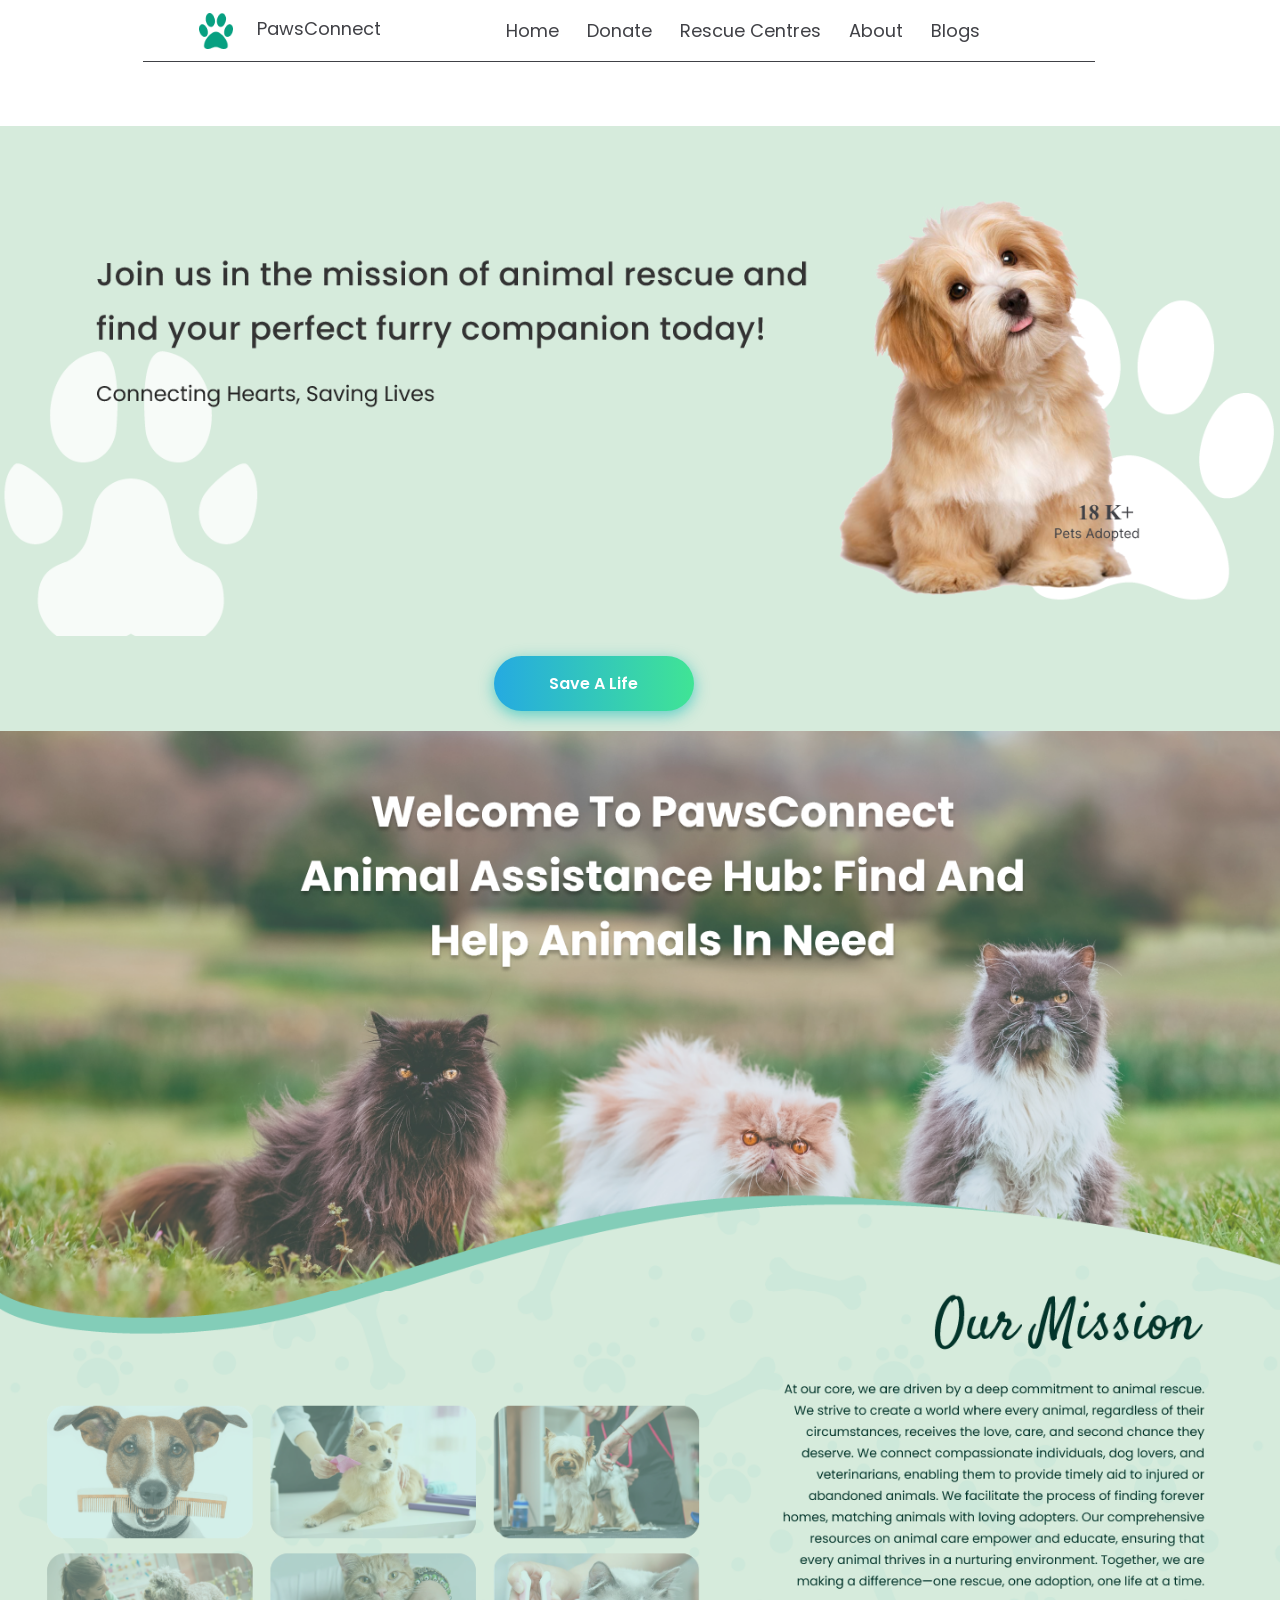
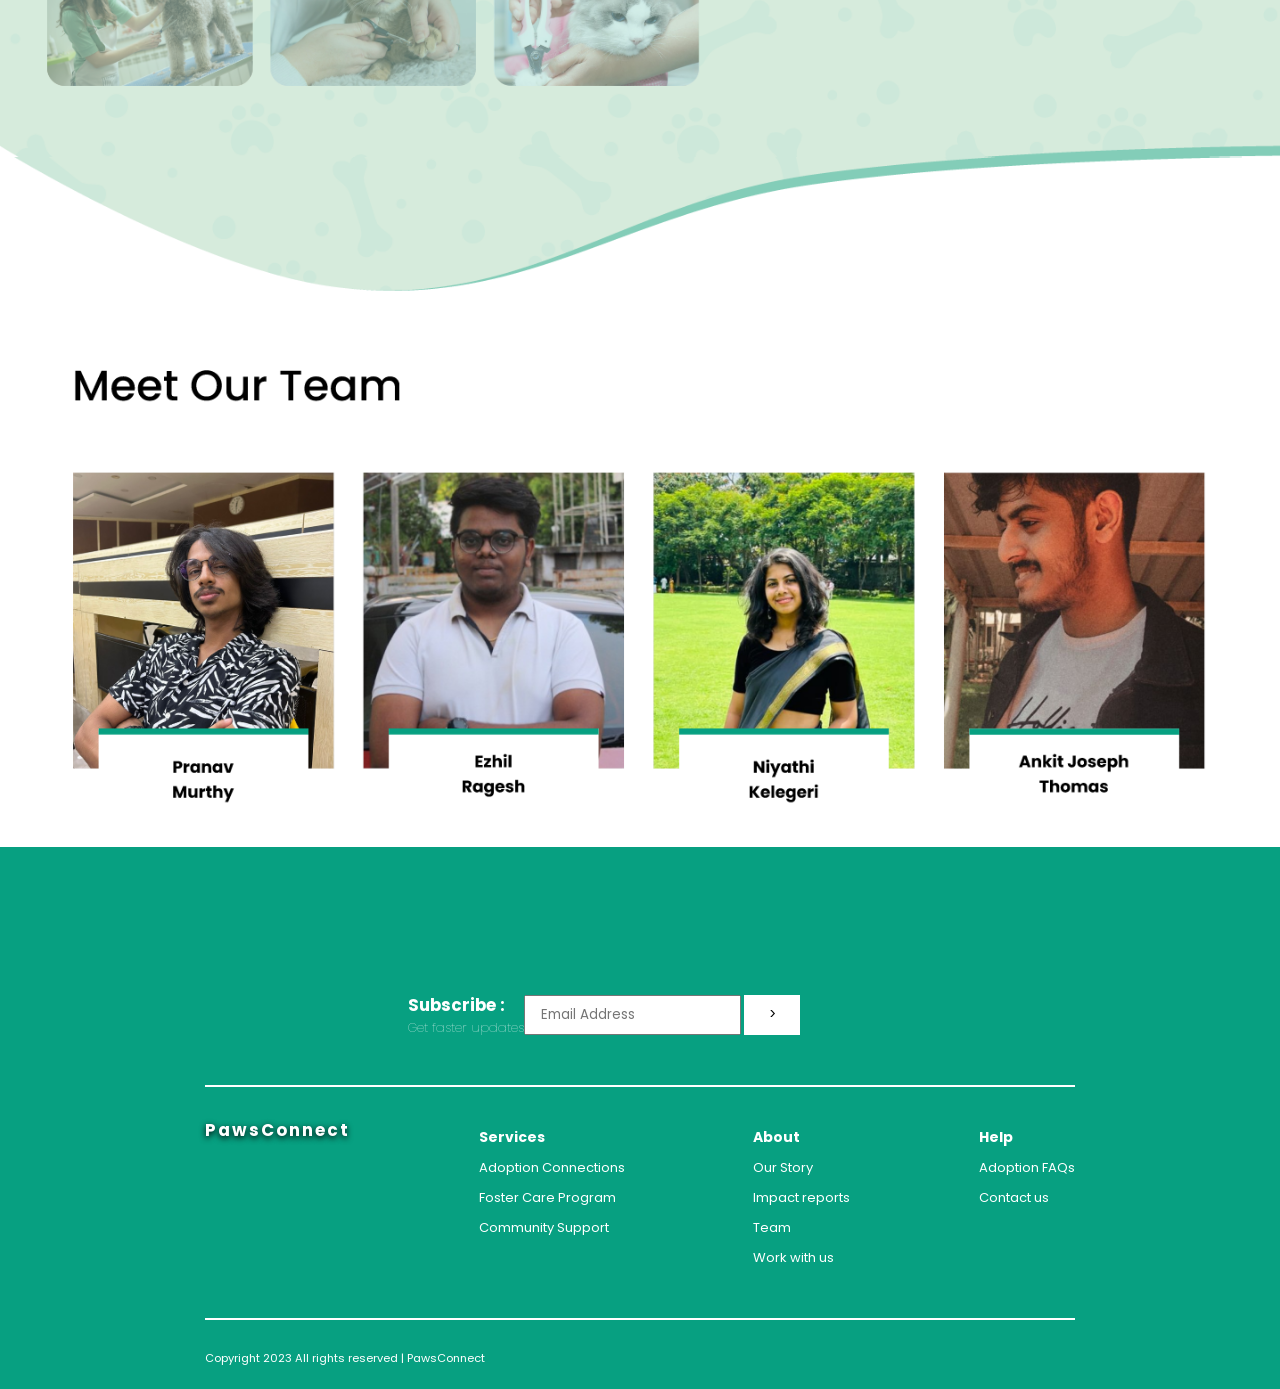
<file: index.html>
<!DOCTYPE html>
<html lang="en">
<head>
    <meta charset="UTF-8">
    <meta http-equiv="X-UA-Compatible" content="IE=edge">
    <meta name="viewport" content="width=device-width, initial-scale=1.0">
    <link href='https://fonts.googleapis.com/css?family=Poppins' rel='stylesheet'>
    <link rel="stylesheet" type="text/css" href="home.css" />
    <link rel="stylesheet" type="text/css" href="blogstyle.css" />
    <title>PawConnect/Home</title>
</head>
<body>
    <script id="replace_with_navbar" src="navbar.js"></script>
    <img class="hbg" style="display:block" src="Images\hbg1.png">
    <div class="container">
        <div class="buttons">
            <a href="rcenter.html"><button class="btn-hover color-1">Save A Life</button></a>
        </div>
    </div>
    <img class="hbg" style="display:block" src="Images\hbg2.png">
    <img class="hbg" style="display:block" src="Images\hbg3.png">
    <img class="hbg" style="display:block" src="Images\hbg4.png">
    <script id="replace_with_footer" src="footer.js"></script>
</body>
</html>
</file>
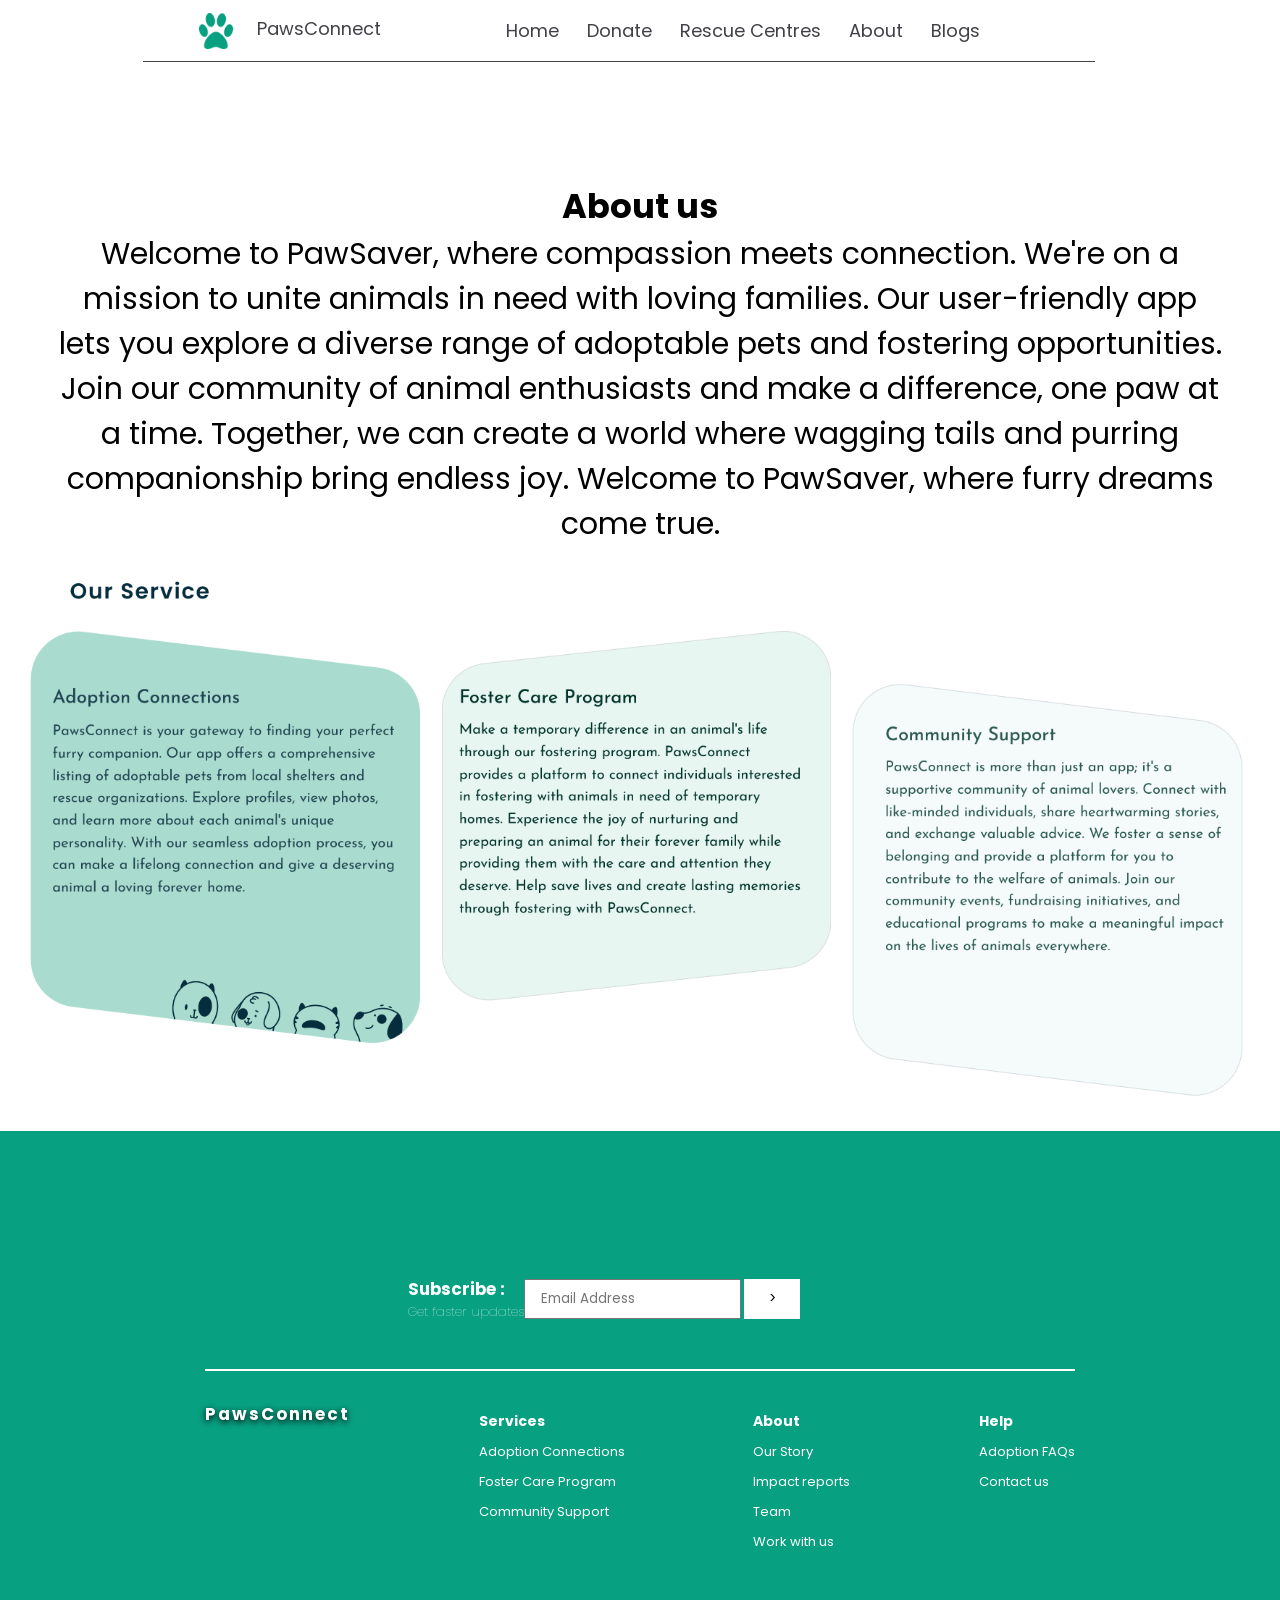
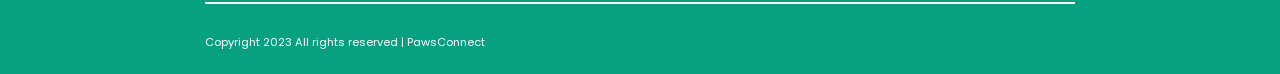
<file: Abt.html>
<!DOCTYPE html>
<html lang="en">
<head>
    <meta charset="UTF-8">
    <meta http-equiv="X-UA-Compatible" content="IE=edge">
    <meta name="viewport" content="width=device-width, initial-scale=1.0">
    <link rel="stylesheet" type="text/css" href="abt.css" />
    <link href='https://fonts.googleapis.com/css?family=Poppins' rel='stylesheet'>
    <title>PawsConnect/About</title>
</head>
<body>
    <script id="replace_with_navbar" src="navbar.js"></script>
    <div class="about">
    <h2 >About us</h2>
        <p class="para1">
          Welcome to PawSaver, where compassion meets connection. We&#39;re on a
          mission to unite animals in need with loving families. Our user-friendly
          app lets you explore a diverse range of adoptable pets and fostering
          opportunities. Join our community of animal enthusiasts and make a
          difference, one paw at a time. Together, we can create a world where
          wagging tails and purring companionship bring endless joy. Welcome to
          PawSaver, where furry dreams come true.
          <br />
          
        </p>
    </div>
    <div class="services">
        <img src="Images/services.png">
    </div>
    <script id="replace_with_footer" src="footer.js"></script>
        

</body>
</html>
</file>
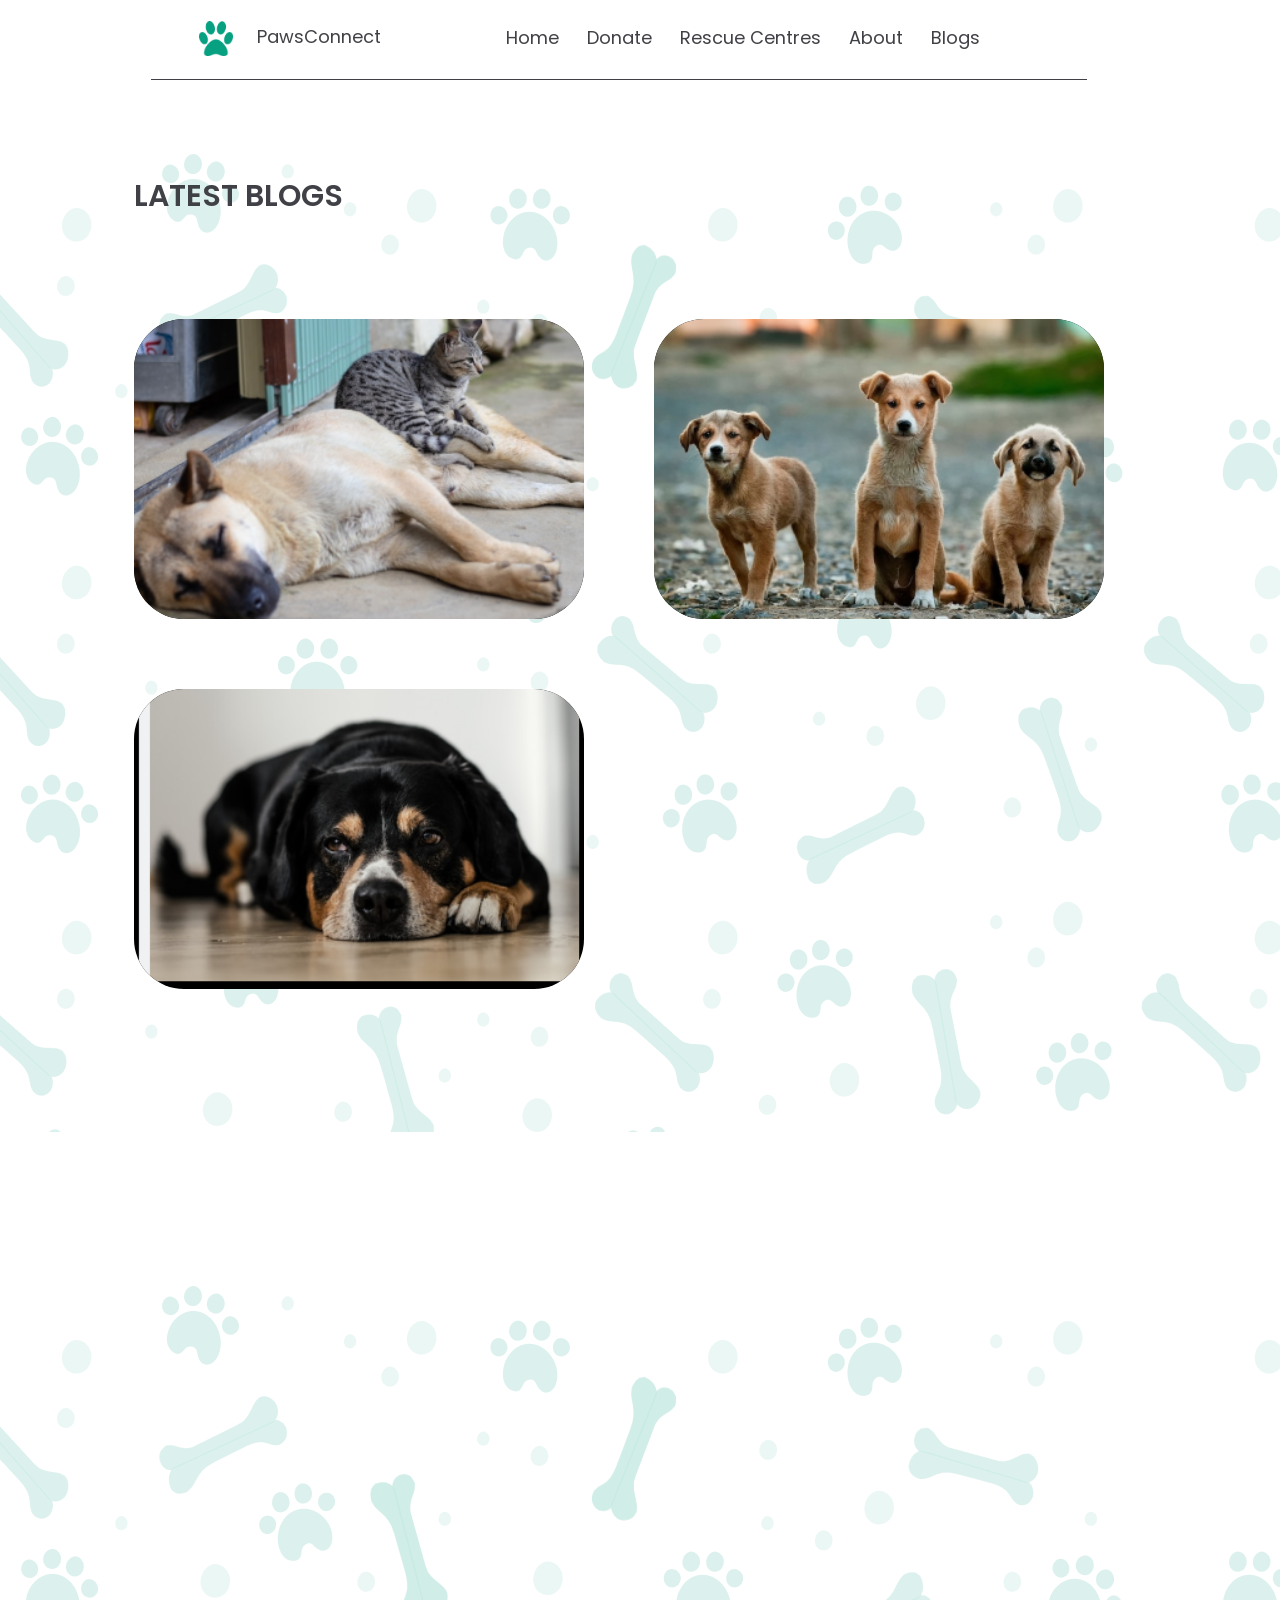
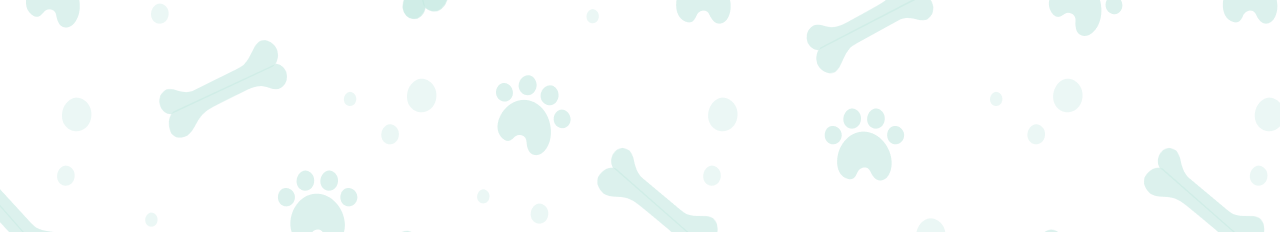
<file: blog.html>
<!DOCTYPE html>
<html lang="en">
<head>
    <meta charset="UTF-8">
    <meta http-equiv="X-UA-Compatible" content="IE=edge">
    <meta name="viewport" content="width=device-width, initial-scale=1.0">
    <title>PawsConnect/blog</title>
    <link rel="Stylesheet" href="blogstyle.css">
    <link href='https://fonts.googleapis.com/css?family=Poppins' rel='stylesheet'>

</head>
<style>
    body {
        background-image: url("Images/bg.jpg")
    }
</style>
<body>
    <script id="replace_with_navbar" src="navbar.js"></script>
    <div class="bigbox">
    <p class="title">LATEST BLOGS</p>
    <div class="container">

        <a href="content1.html"><div class="box">
            <div class="imgBx">
                <img src="Images/img5.png">
            </div>
            <div class="content">
                <div>
                    <h2>Animal abandonment... its just not okay</h2>
                    <p>Rajinikanth</p>
                </div>
            </div>
        </div></a>

        <a href="content4.html"><div class="box">
            <div class="imgBx">
                <img src="Images/img2.png">
            </div>
            <div class="content">
                <div>
                    <h2>Most common digestive issues found in dogs</h2>
                    <p>Ed Sheeran</p>
                </div>
            </div>
        </div></a>

        <a href="content5.html"><div class="box">
          <div class="imgBx">
            <img
              src="Images/img3.png">
          </div>
          <div class="content">
            <div>
              <h2>Does your dog have a sensitive stomach?</h2>
              <p>Tom Holland</p>
            </div>
          </div>
        </div></a>

    <div class="container">
    
        <a href="content3.html"><div class="box">
            <div class="imgBx">
                <img src="Images/img4.png">
            </div>
            <div class="content">
                <div>
                    <h2>Cat hygiene checklist</h2>
                    <p>Shawn Mendez</p>
                </div>
            </div>
        </div></a>

        <a href="content2.html"><div class="box">
            <div class="imgBx">
                <img src="Images/img1.png">
            </div>
            <div class="content">
                <div>
                    <h2>Tips on feeding birds</h2>
                    <p>Robert Downey Jr.</p>
                </div>
            </div>
        </div></a>

        <a href="content6.html"><div class="box">
            <div class="imgBx">
                <img src="Images/img6.png">
            </div>
            <div class="content">
                <div>
                    <h2>How are Working dogs Trained?</h2>
                    <p>Selena Gomez</p>
                </div>
            </div>
        </div></a>
    </div>
    <div class="buttons">
        <a href="editor.html"><button class="btn-hover color-1">CREATE BLOG</button></a>
    </div>
</body>
</html>
</file>
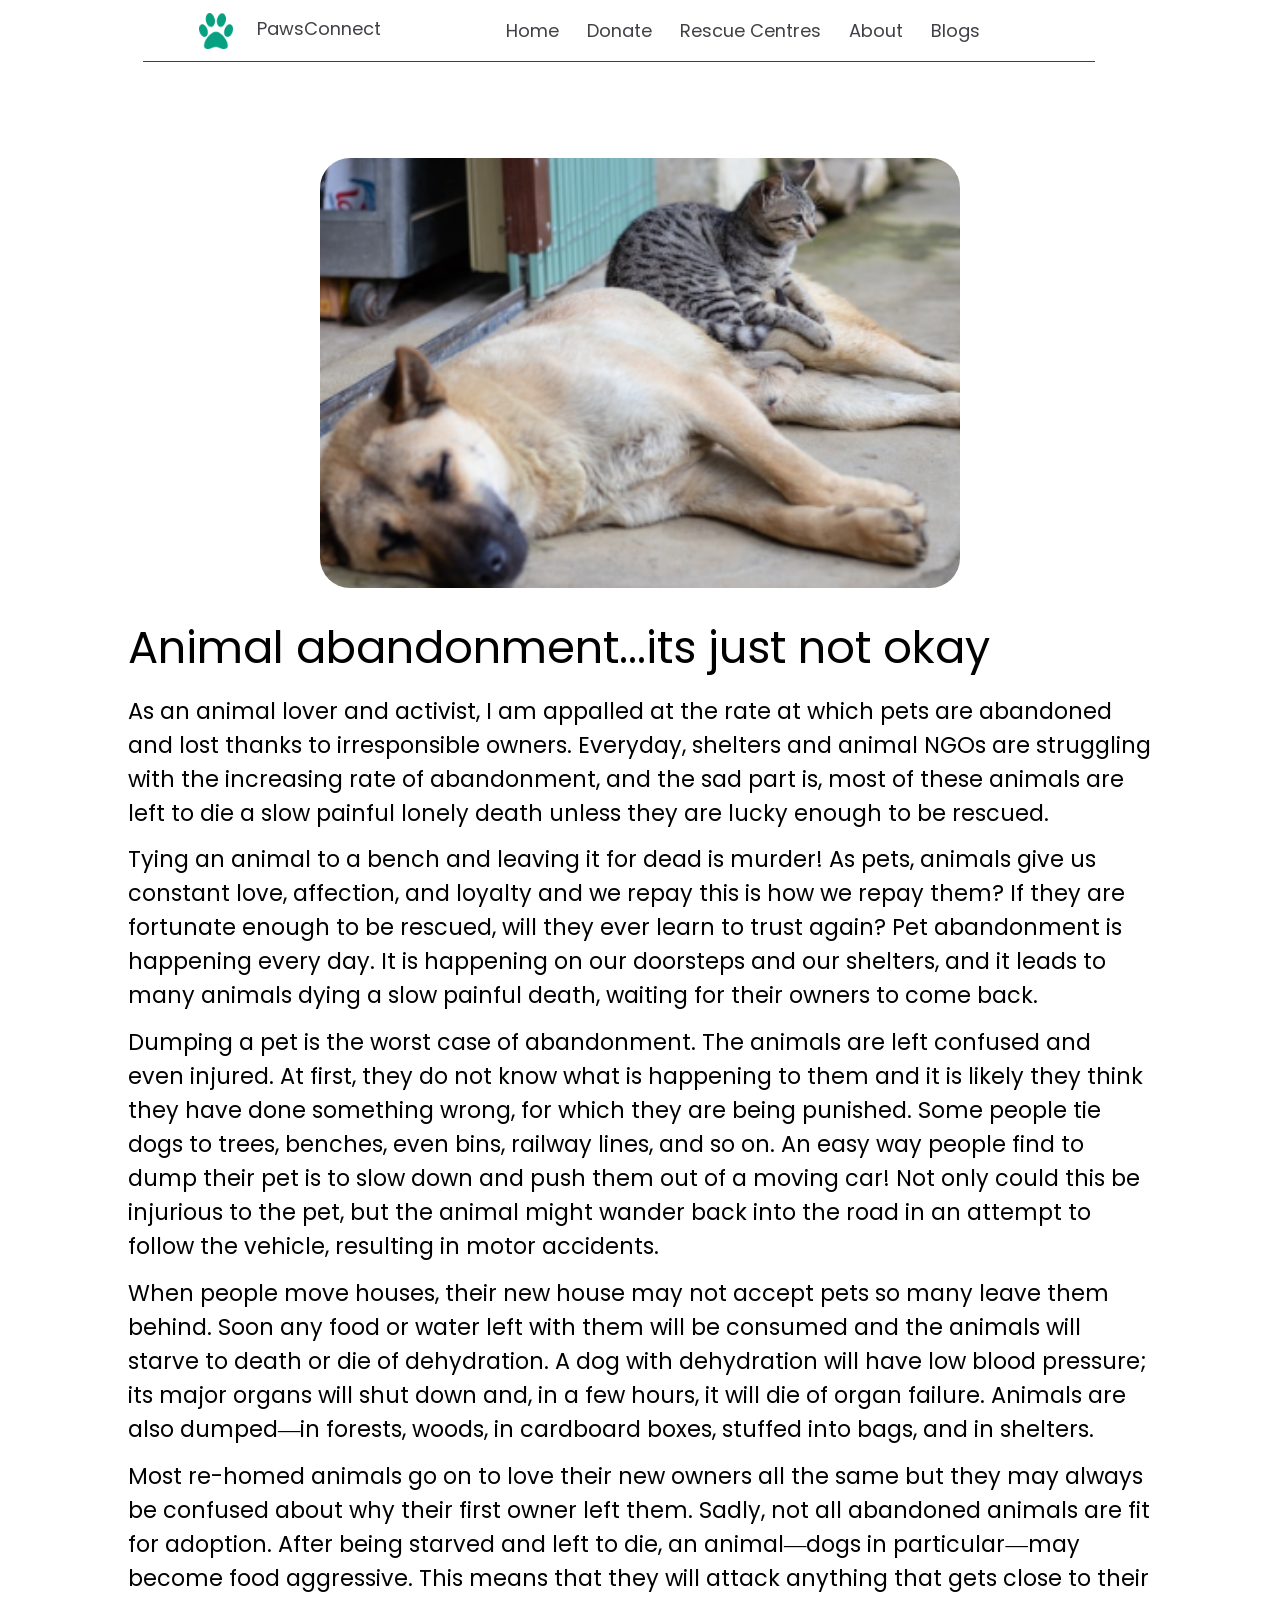
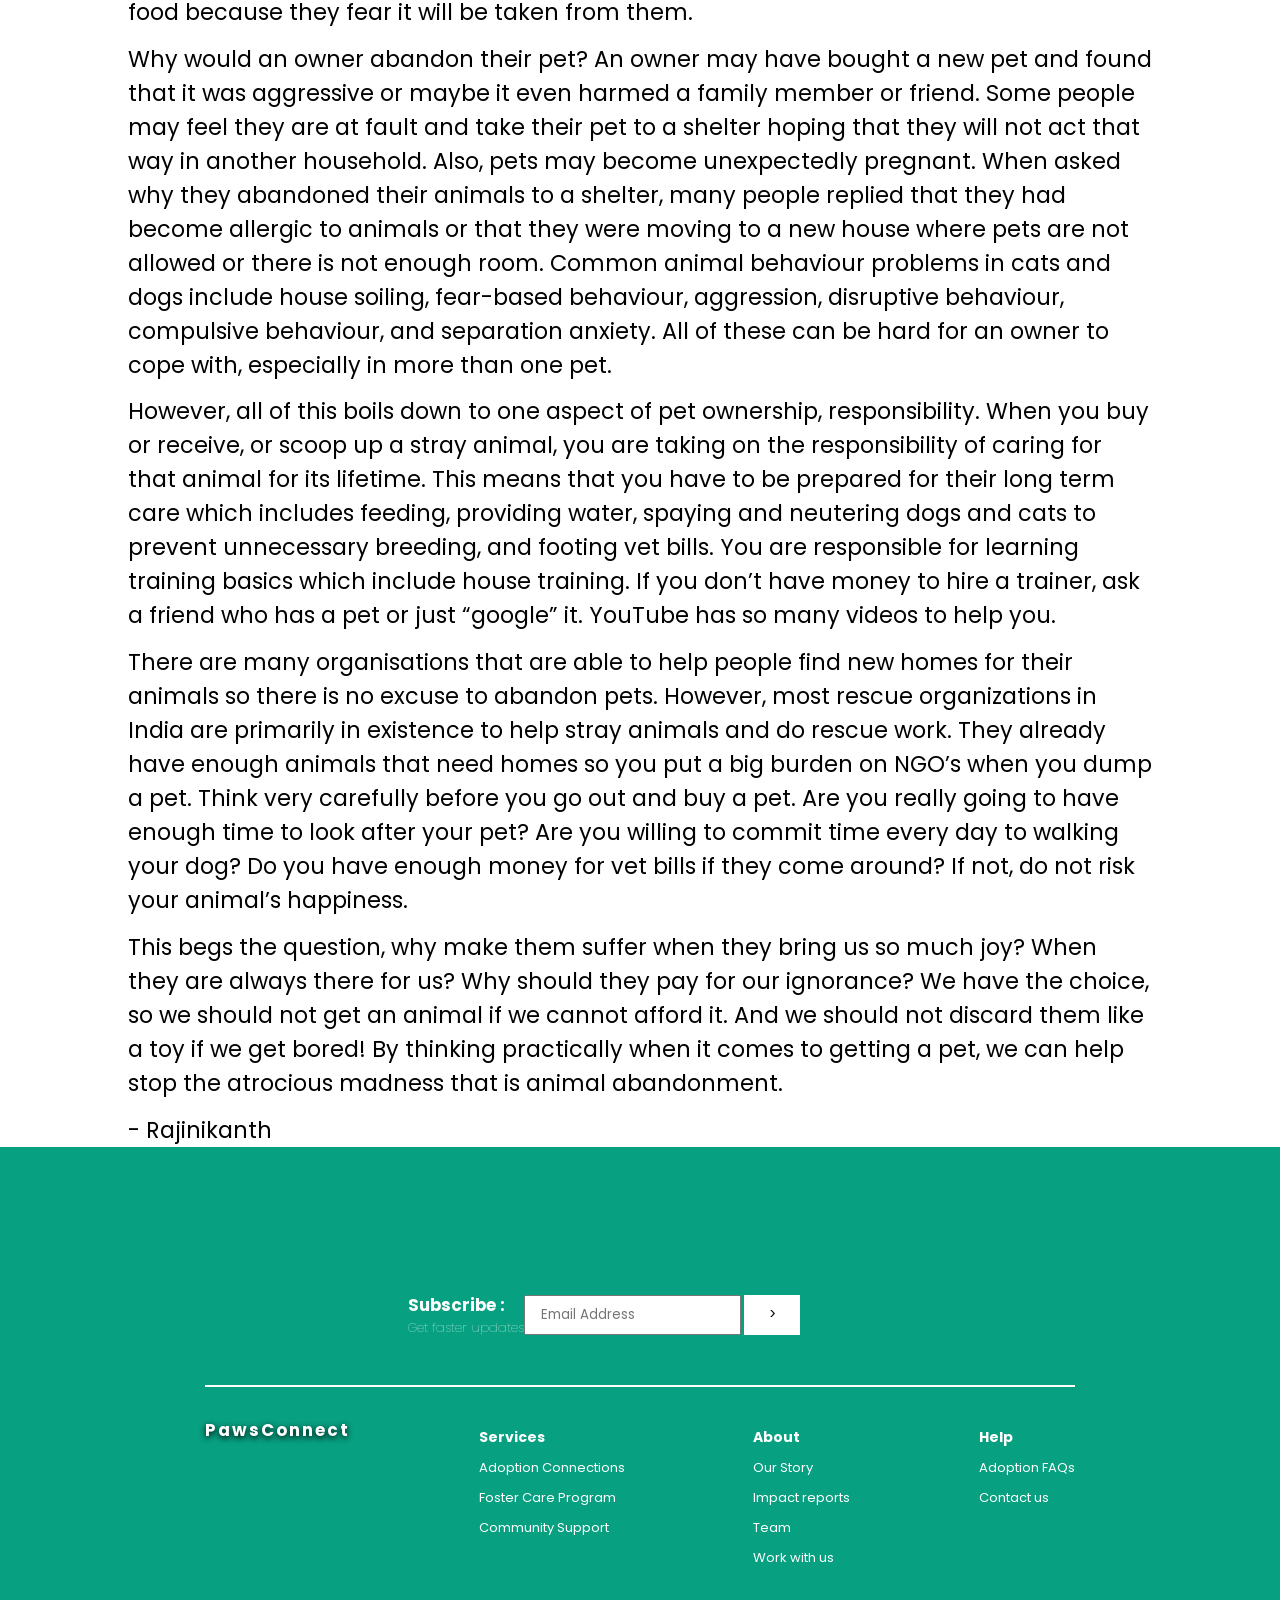
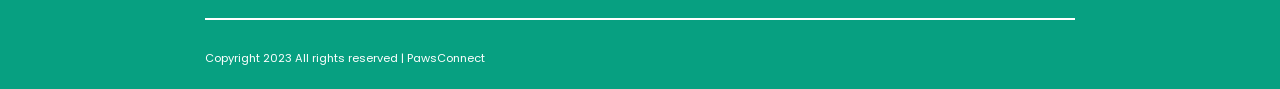
<file: content1.html>
<!DOCTYPE html>
<html lang="en">
<head>
    <meta charset="UTF-8">
    <meta http-equiv="X-UA-Compatible" content="IE=edge">
    <meta name="viewport" content="width=device-width, initial-scale=1.0">
    <link rel="Stylesheet" href="content.css">
    <link href='https://fonts.googleapis.com/css?family=Poppins' rel='stylesheet'>
    <title>Blogs</title>
</head>
<body>
    <script id="replace_with_navbar" src="navbar.js"></script>
    <div class="container">
        <img src="Images/img5.png">
        <div>
        <p class="title">Animal abandonment…its just not okay</p>

        <p class="para">As an animal lover and activist, I am appalled at the rate at which pets are abandoned 
            and lost thanks to irresponsible owners. Everyday, shelters and animal NGOs are struggling with the 
            increasing rate of abandonment, and the sad part is, most of these animals are left to die a slow 
            painful lonely death unless they are lucky enough to be rescued.</p>

        <p class="para">Tying an animal to a bench and leaving it for dead is murder! As pets, animals give us 
            constant love, affection, and loyalty and we repay this is how we repay them? If they are fortunate
             enough to be rescued, will they ever learn to trust again? Pet abandonment is happening every day. 
             It is happening on our doorsteps and our shelters, and it leads to many animals dying a slow painful 
             death, waiting for their owners to come back.</p>

        <p class="para">Dumping a pet is the worst case of abandonment. The animals are left confused and even 
            injured. At first, they do not know what is happening to them and it is likely they think they have 
            done something wrong, for which they are being punished. Some people tie dogs to trees, benches, even 
            bins, railway lines, and so on. An easy way people find to dump their pet is to slow down and push 
            them out of a moving car! Not only could this be injurious to the pet, but the animal might wander 
            back into the road in an attempt to follow the vehicle, resulting in motor accidents.</p>

        <p class="para">When people move houses, their new house may not accept pets so many leave them behind. 
            Soon any food or water left with them will be consumed and the animals will starve to death or die of 
            dehydration. A dog with dehydration will have low blood pressure; its major organs will shut down and, 
            in a few hours, it will die of organ failure. Animals are also dumped―in forests, woods, in cardboard 
            boxes, stuffed into bags, and in shelters.</p>

        <p class="para">Most re-homed animals go on to love their new owners all the same but they may always be 
            confused about why their first owner left them. Sadly, not all abandoned animals are fit for adoption. 
            After being starved and left to die, an animal―dogs in particular―may become food aggressive. This 
            means that they will attack anything that gets close to their food because they fear it will be taken 
            from them.</p>

        <p class="para">Why would an owner abandon their pet? An owner may have bought a new pet and found that it 
            was aggressive or maybe it even harmed a family member or friend. Some people may feel they are at 
            fault and take their pet to a shelter hoping that they will not act that way in another household. 
            Also, pets may become unexpectedly pregnant. When asked why they abandoned their animals to a shelter, 
            many people replied that they had become allergic to animals or that they were moving to a new house 
            where pets are not allowed or there is not enough room. Common animal behaviour problems in cats and 
            dogs include house soiling, fear-based behaviour, aggression, disruptive behaviour, compulsive behaviour, 
            and separation anxiety. All of these can be hard for an owner to cope with, especially in more than one pet.</p>

        <p class="para">However, all of this boils down to one aspect of pet ownership, responsibility. When you buy 
            or receive, or scoop up a stray animal, you are taking on the responsibility of caring for that animal 
            for its lifetime. This means that you have to be prepared for their long term care which includes feeding, 
            providing water, spaying and neutering dogs and cats to prevent unnecessary breeding, and footing vet bills. 
            You are responsible for learning training basics which include house training. If you don’t have money to 
            hire a trainer, ask a friend who has a pet or just “google” it. YouTube has so many videos to help you.</p>

        <p class="para">There are many organisations that are able to help people find new homes for their animals 
            so there is no excuse to abandon pets. However, most rescue organizations in India are primarily in 
            existence to help stray animals and do rescue work. They already have enough animals that need homes so 
            you put a big burden on NGO’s when you dump a pet. Think very carefully before you go out and buy a pet. 
            Are you really going to have enough time to look after your pet? Are you willing to commit time every day 
            to walking your dog? Do you have enough money for vet bills if they come around? If not, do not risk your 
            animal’s happiness.</p>

        <p class="para">This begs the question, why make them suffer when they bring us so much joy? When they are 
            always there for us? Why should they pay for our ignorance? We have the choice, so we should not get an 
            animal if we cannot afford it. And we should not discard them like a toy if we get bored! By thinking 
            practically when it comes to getting a pet, we can help stop the atrocious madness that is animal abandonment.</p>

        </div>
    </div>
    <p class="para">- Rajinikanth</p>
    <script id="replace_with_footer" src="footer.js"></script>
</body>
</html>
</file>
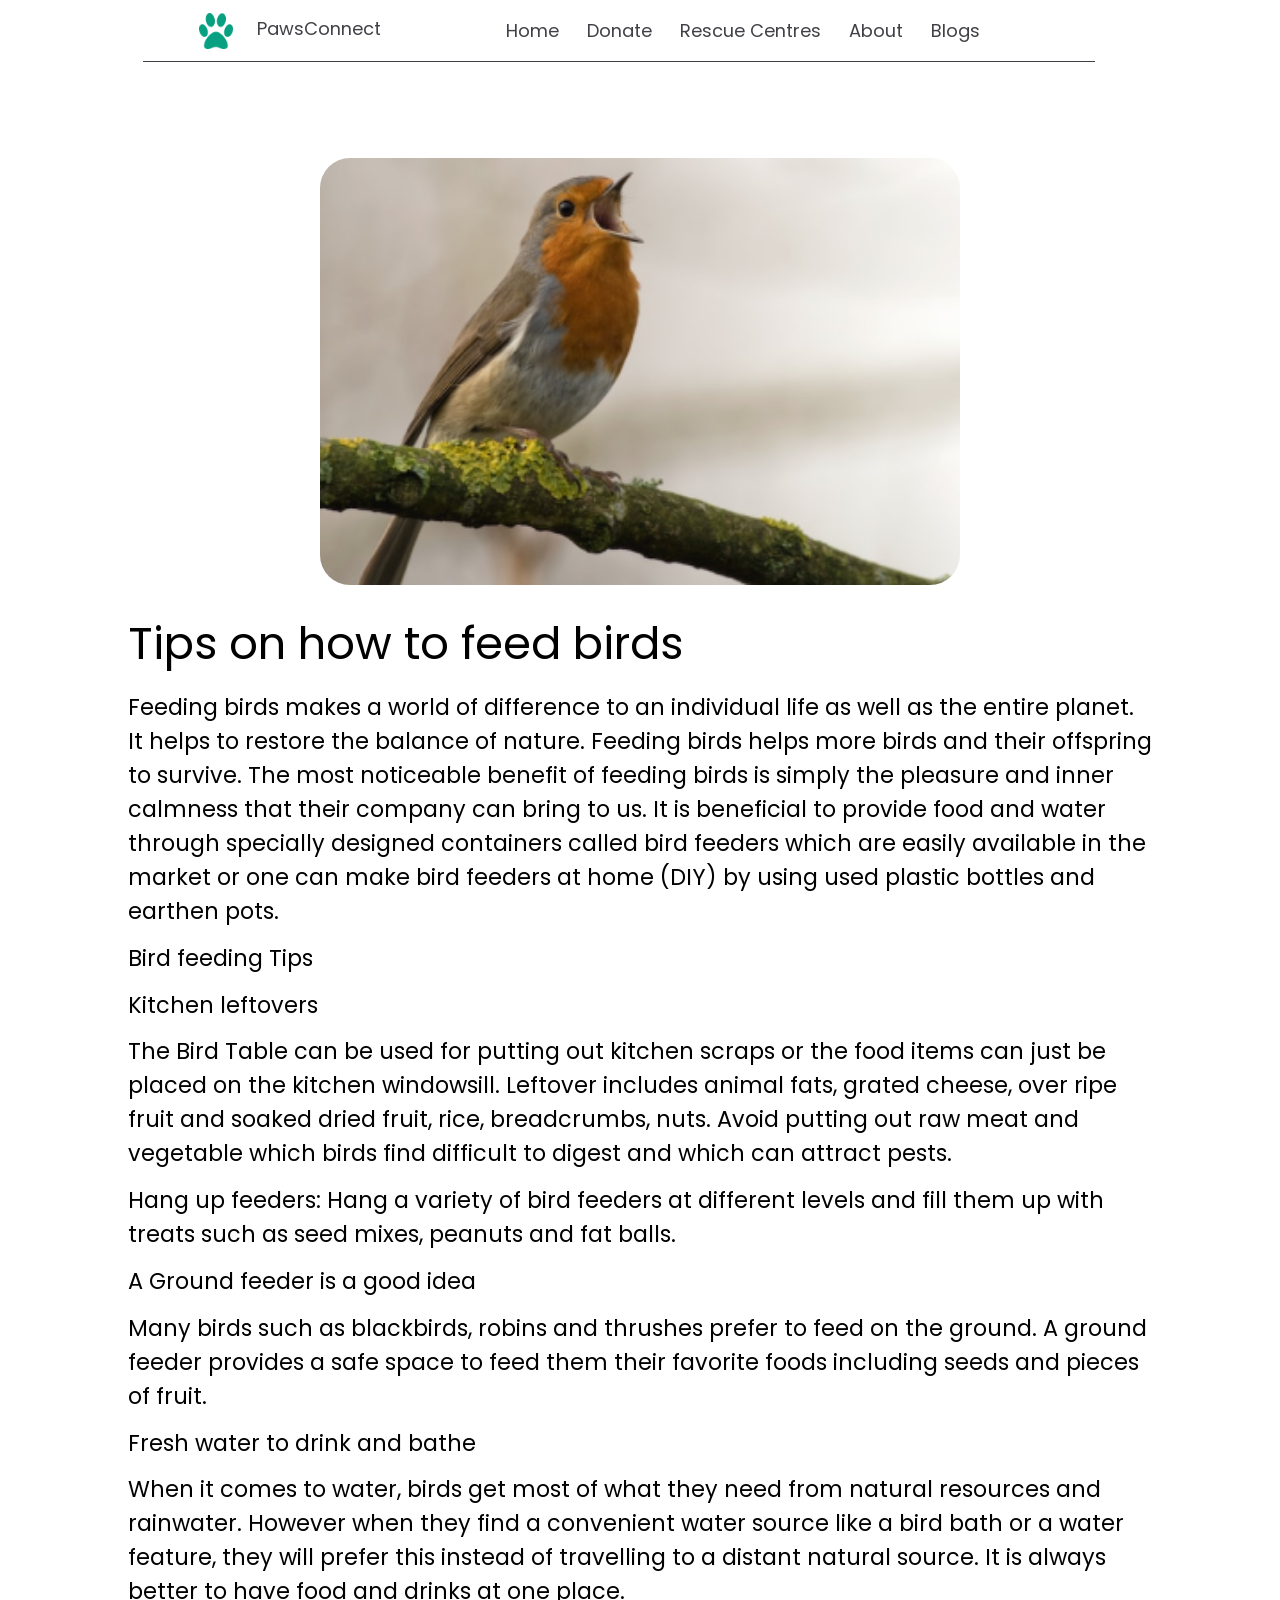
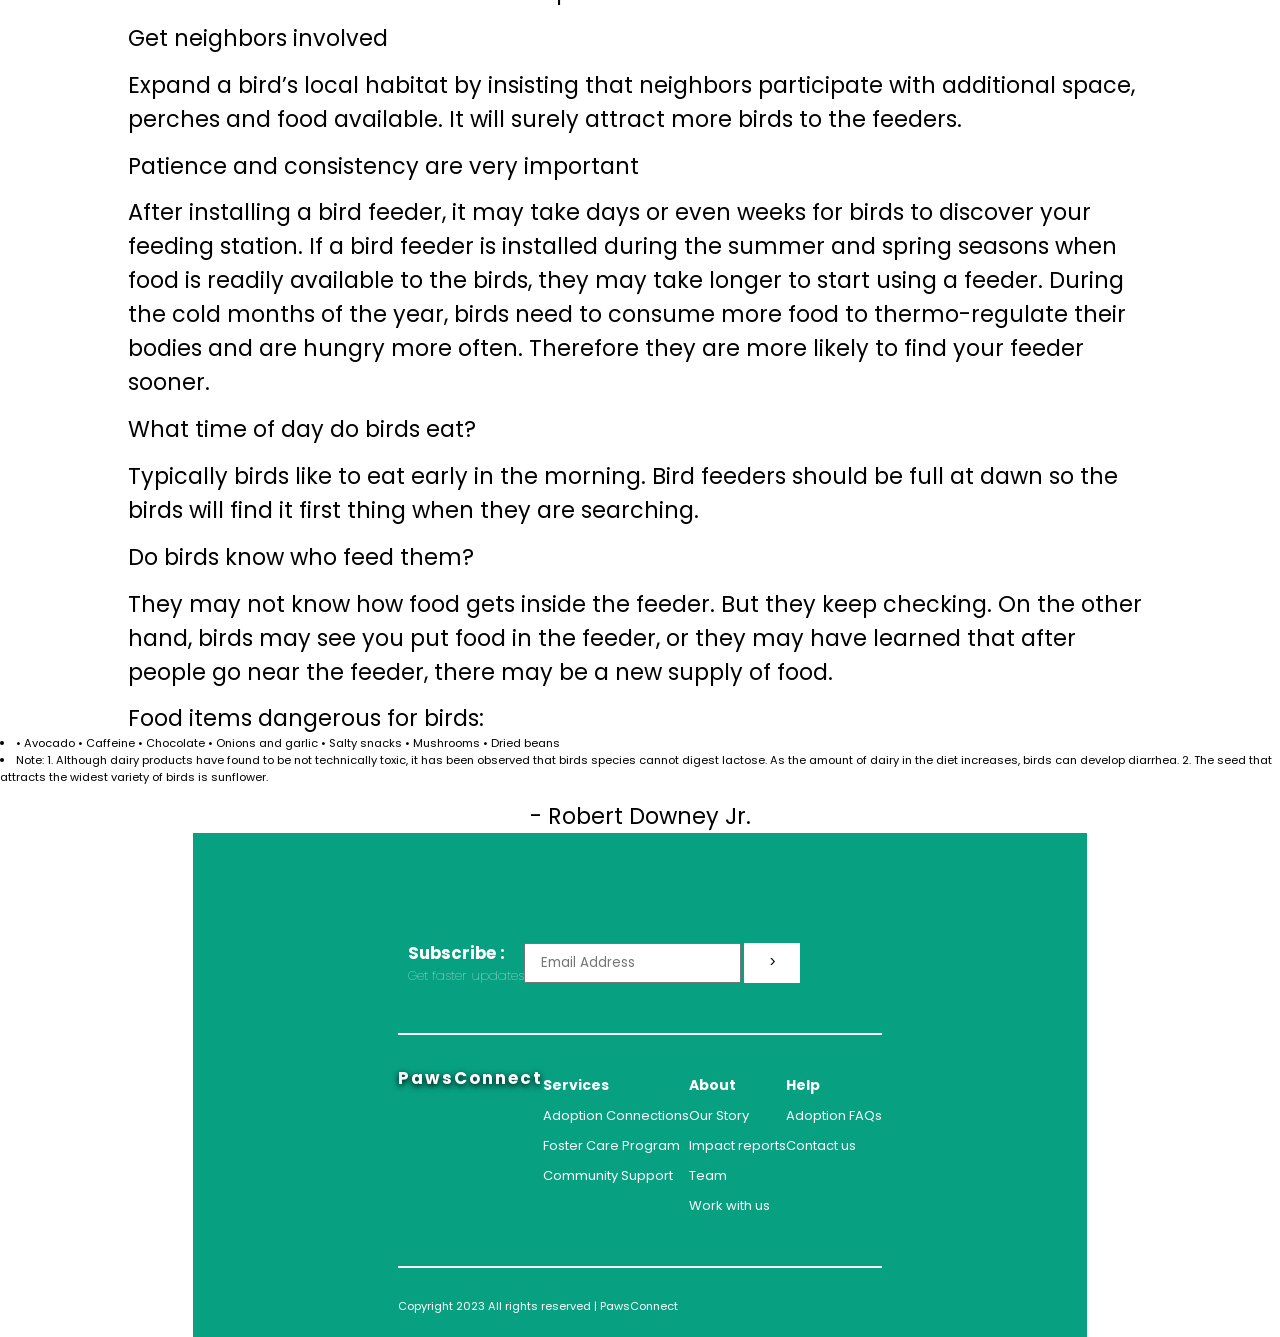
<file: content2.html>
<!DOCTYPE html>
<html lang="en">
<head>
    <meta charset="UTF-8">
    <meta http-equiv="X-UA-Compatible" content="IE=edge">
    <meta name="viewport" content="width=device-width, initial-scale=1.0">
    <link rel="Stylesheet" href="content.css">
    <link href='https://fonts.googleapis.com/css?family=Poppins' rel='stylesheet'>
    <title>Blogs</title>
</head>
<body>
    <script id="replace_with_navbar" src="navbar.js"></script>
    <div class="container">
        <img src="Images/img1.png">
        <div>
        <p class="title">Tips on how to feed birds</p>

        <p class="para">Feeding birds makes a world of difference to an individual life as well as the entire planet. It helps to restore the balance of nature. Feeding birds helps more birds and their offspring to survive. The most noticeable benefit of feeding birds is simply the pleasure and inner calmness that their company can bring to us.
            It is beneficial to provide food and water through specially designed containers called bird feeders which are easily available in the market or one can make bird feeders at home (DIY) by using used plastic bottles and earthen pots.
            </p>

        <p class="para">Bird feeding Tips</p>
        <p class="para">Kitchen leftovers</p>

        <p class="para">
            The Bird Table can be used for putting out kitchen scraps or the food items can just be placed on the kitchen windowsill. Leftover includes animal fats, grated cheese, over ripe fruit and soaked dried fruit, rice, breadcrumbs, nuts. Avoid putting out raw meat and vegetable which birds find difficult to digest and which can attract pests.
            
            </p>

        <p class="para"> Hang up feeders: Hang a variety of bird feeders at different levels and fill them up with treats such as seed mixes, peanuts and fat balls. </p>
        <p class="para">A Ground feeder is a good idea
            </p>

        <p class="para">Many birds such as blackbirds, robins and thrushes prefer to feed on the ground. A ground feeder provides a safe space to feed them their favorite foods including seeds and pieces of fruit.</p>
        <p class="para"> Fresh water to drink and bathe</p>
        <p class="para"> When it comes to water, birds get most of what they need from natural resources and rainwater. However when they find a convenient water source like a bird bath or a water feature, they will prefer this instead of travelling to a distant natural source.
            It is always better to have food and drinks at one place.            
            </p>
        <p class="para"> Get neighbors involved </p>
        <p class="para"> Expand a bird’s local habitat by insisting that neighbors participate with additional space, perches and food available. It will surely attract more birds to the feeders.</p>
        <p class="para">Patience and consistency are very important</p>
        <p class="para"> After installing a bird feeder, it may take days or even weeks for birds to discover your feeding station. If a bird feeder is installed during the summer and spring seasons when food is readily available to the birds, they may take longer to start using a feeder. During the cold months of the year, birds need to consume more food to thermo-regulate their bodies and are hungry more often. Therefore they are more likely to find your feeder sooner.</p>
        <p class ="para"> What time of day do birds eat?</p>
        <p class="para "> Typically birds like to eat early in the morning. Bird feeders should be full at dawn so the birds will find it first thing when they are searching.
            </p>
        <p class="para"> Do birds know who feed them?</p>
        <p class="para"> They may not know how food gets inside the feeder. But they keep checking. On the other hand, birds may see you put food in the feeder, or they may have learned that after people go near the feeder, there may be a new supply of food. </p>
        <p class="para"> Food items dangerous for birds: </p>
           <li>•	 Avocado
            •	 Caffeine
            •	 Chocolate
            •	 Onions and garlic
            •	 Salty snacks
            •	 Mushrooms
            •	 Dried beans
            </li> 
            <li>Note:
                1.	 Although dairy products have found to be not technically toxic, it has been observed that birds species cannot digest lactose. As the amount of dairy in the diet increases, birds can develop diarrhea.
                2.	The seed that attracts the widest variety of birds is sunflower.
                </li>
        </ul></p>
    </div>
    <p class="para">- Robert Downey Jr.</p>
    <script id="replace_with_footer" src="footer.js"></script>
</body>
</html>
</file>
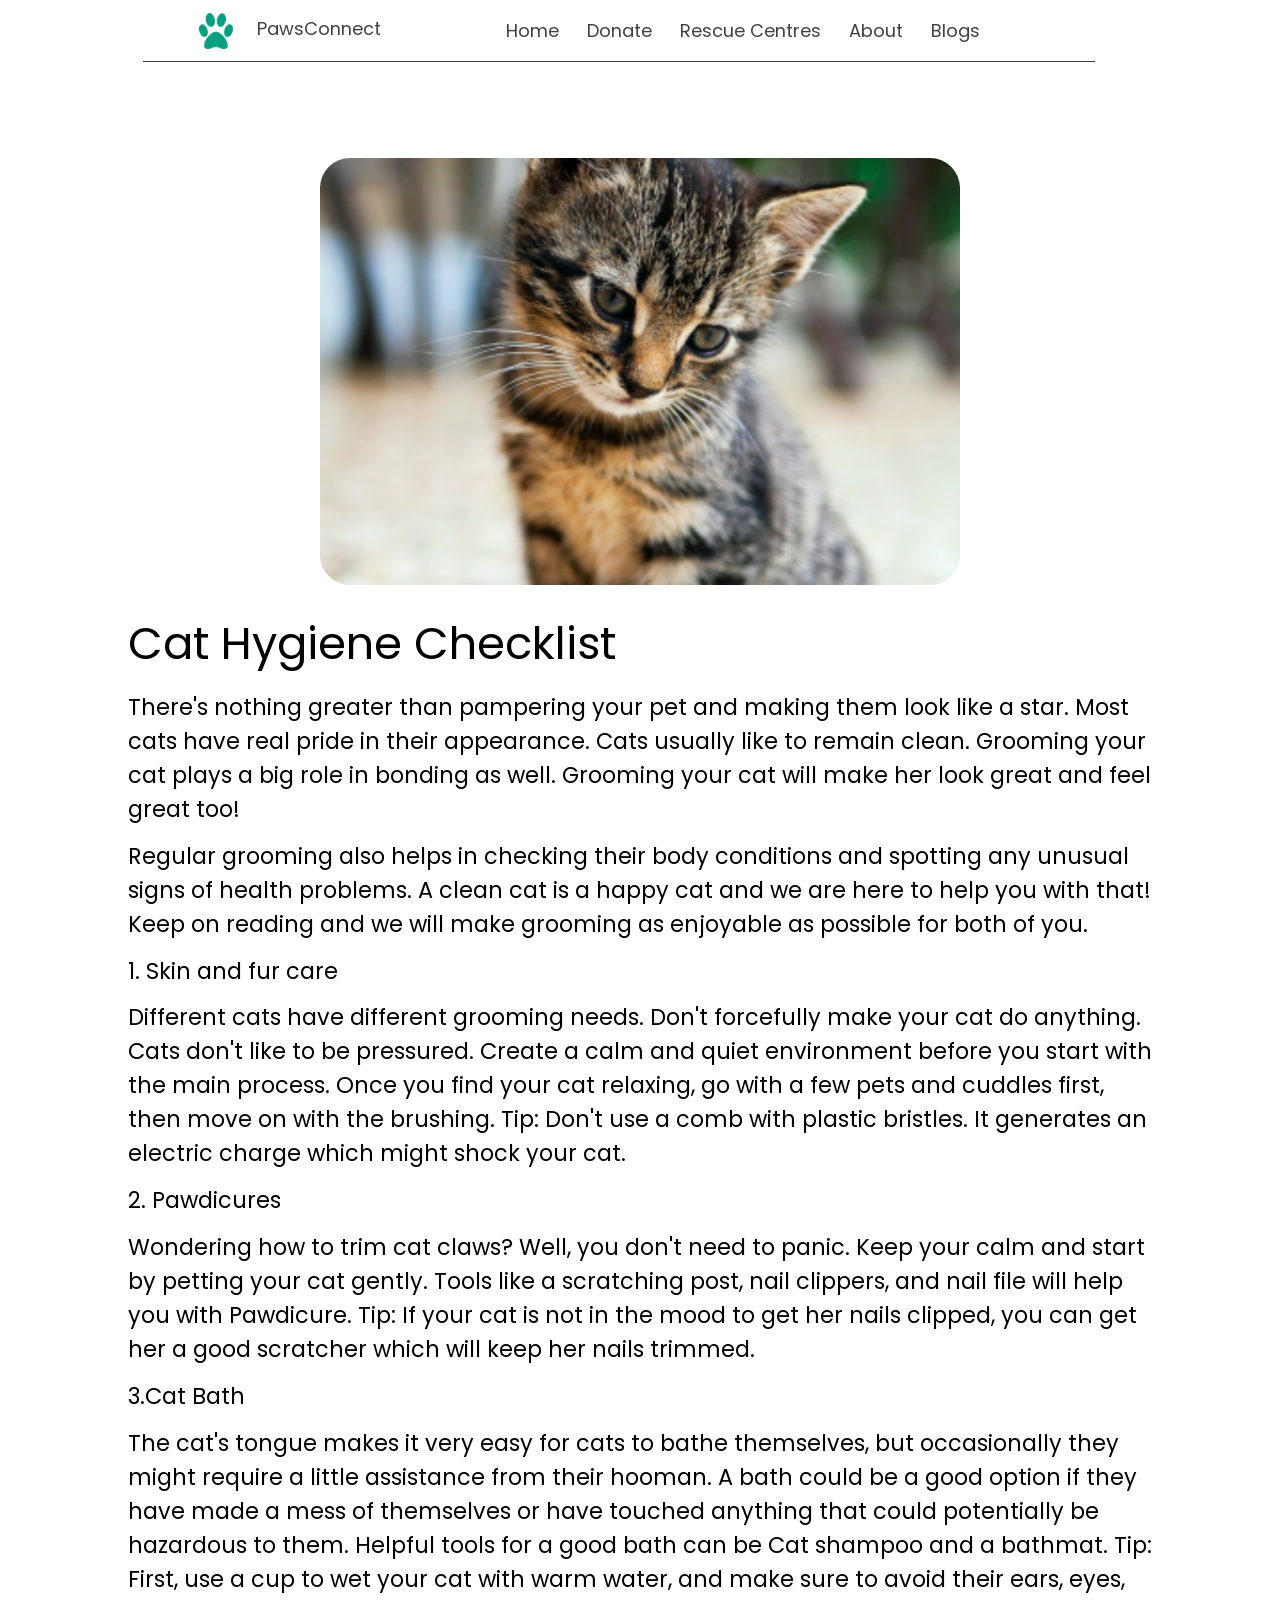
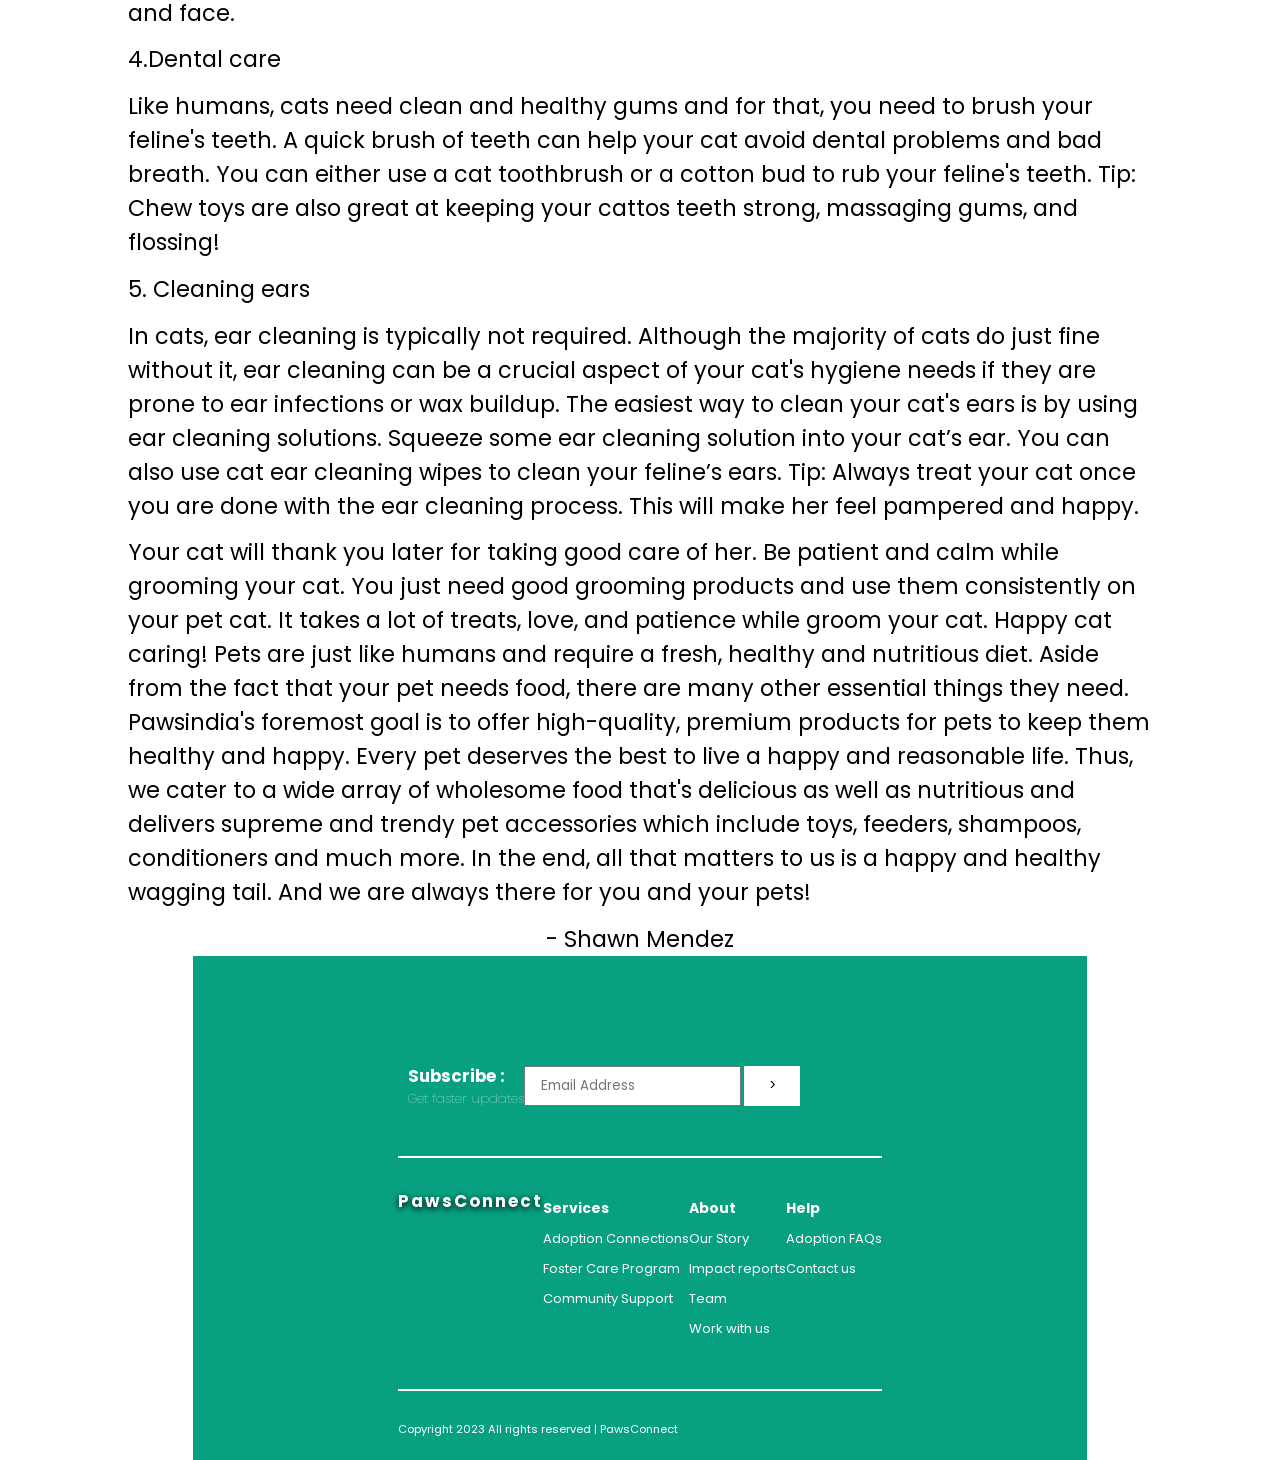
<file: content3.html>
<!DOCTYPE html>
<html lang="en">
<head>
    <meta charset="UTF-8">
    <meta http-equiv="X-UA-Compatible" content="IE=edge">
    <meta name="viewport" content="width=device-width, initial-scale=1.0">
    <link rel="Stylesheet" href="content.css">
    <link href='https://fonts.googleapis.com/css?family=Poppins' rel='stylesheet'>
    <title>Blogs</title>
</head>
<body>
    <script id="replace_with_navbar" src="navbar.js"></script>
    <div class="container">
        <img src="Images/img4.png">
        <div>
        <p class="title">Cat Hygiene Checklist</p>

        <p class="para">There's nothing greater than pampering your pet and making them look like a star. Most cats have real pride in their appearance. Cats usually like to remain clean. Grooming your cat plays a big role in bonding as well. Grooming your cat will make her look great and feel great too!</p>
        <p class="para">Regular grooming also helps in checking their body conditions and spotting any unusual signs of health problems. A clean cat is a happy cat and we are here to help you with that! Keep on reading and we will make grooming as enjoyable as possible for both of you.</p>

        <p class="para">1. Skin and fur care</p>

        <p class="para">Different cats have different grooming needs. Don't forcefully make your cat do anything. Cats don't like to be pressured. Create a calm and quiet environment before you start with the main process. Once you find your cat relaxing, go with a few pets and cuddles first, then move on with the brushing. 
            Tip: Don't use a comb with plastic bristles. It generates an electric charge which might shock your cat.
            
            </p>

        <p class="para">2. Pawdicures</p>
        <p class="para"> Wondering how to trim cat claws? Well, you don't need to panic. Keep your calm and start by petting your cat gently. Tools like a scratching post, nail clippers, and nail file will help you with Pawdicure. 
            Tip: If your cat is not in the mood to get her nails clipped, you can get her a good scratcher which will keep her nails trimmed. </p>
            
        <p class="para"> 3.Cat Bath</p>
        <p class="para"> The cat's tongue makes it very easy for cats to bathe themselves, but occasionally they might require a little assistance from their hooman. A bath could be a good option if they have made a mess of themselves or have touched anything that could potentially be hazardous to them. Helpful tools for a good bath can be Cat shampoo and a bathmat.
            Tip: First, use a cup to wet your cat with warm water, and make sure to avoid their ears, eyes, and face. </p>
            
        <p class="para"> 4.Dental care</p>
        <p class="para"> Like humans, cats need clean and healthy gums and for that, you need to brush your feline's teeth. A quick brush of teeth can help your cat avoid dental problems and bad breath. You can either use a cat toothbrush or a cotton bud to rub your feline's teeth. 
            Tip: Chew toys are also great at keeping your cattos teeth strong, massaging gums, and flossing!</p>
            
        <p class="para"> 5. Cleaning ears</p>
        <p class="para"> In cats, ear cleaning is typically not required. Although the majority of cats do just fine without it, ear cleaning can be a crucial aspect of your cat's hygiene needs if they are prone to ear infections or wax buildup. The easiest way to clean your cat's ears is by using ear cleaning solutions. Squeeze some ear cleaning solution into your cat’s ear. You can also use cat ear cleaning wipes to clean your feline’s ears.
            Tip: Always treat your cat once you are done with the ear cleaning process. This will make her feel pampered and happy. 
            </p>
        <p class="para"> Your cat will thank you later for taking good care of her. Be patient and calm while grooming your cat. You just need good grooming products and use them consistently on your pet cat. It takes a lot of treats, love, and patience while groom your cat. Happy cat caring! 
            Pets are just like humans and require a fresh, healthy and nutritious diet. Aside from the fact that your pet needs food, there are many other essential things they need. Pawsindia's foremost goal is to offer high-quality, premium products for pets to keep them healthy and happy. Every pet deserves the best to live a happy and reasonable life. Thus, we cater to a wide array of wholesome food that's delicious as well as nutritious and delivers supreme and trendy pet accessories which include toys, feeders, shampoos, conditioners and much more. In the end, all that matters to us is a happy and healthy wagging tail. And we are always there for you and your pets!
            </p>
        </div>
    <p class="para">- Shawn Mendez</p>
    <script id="replace_with_footer" src="footer.js"></script>
</body>
</html>
</file>
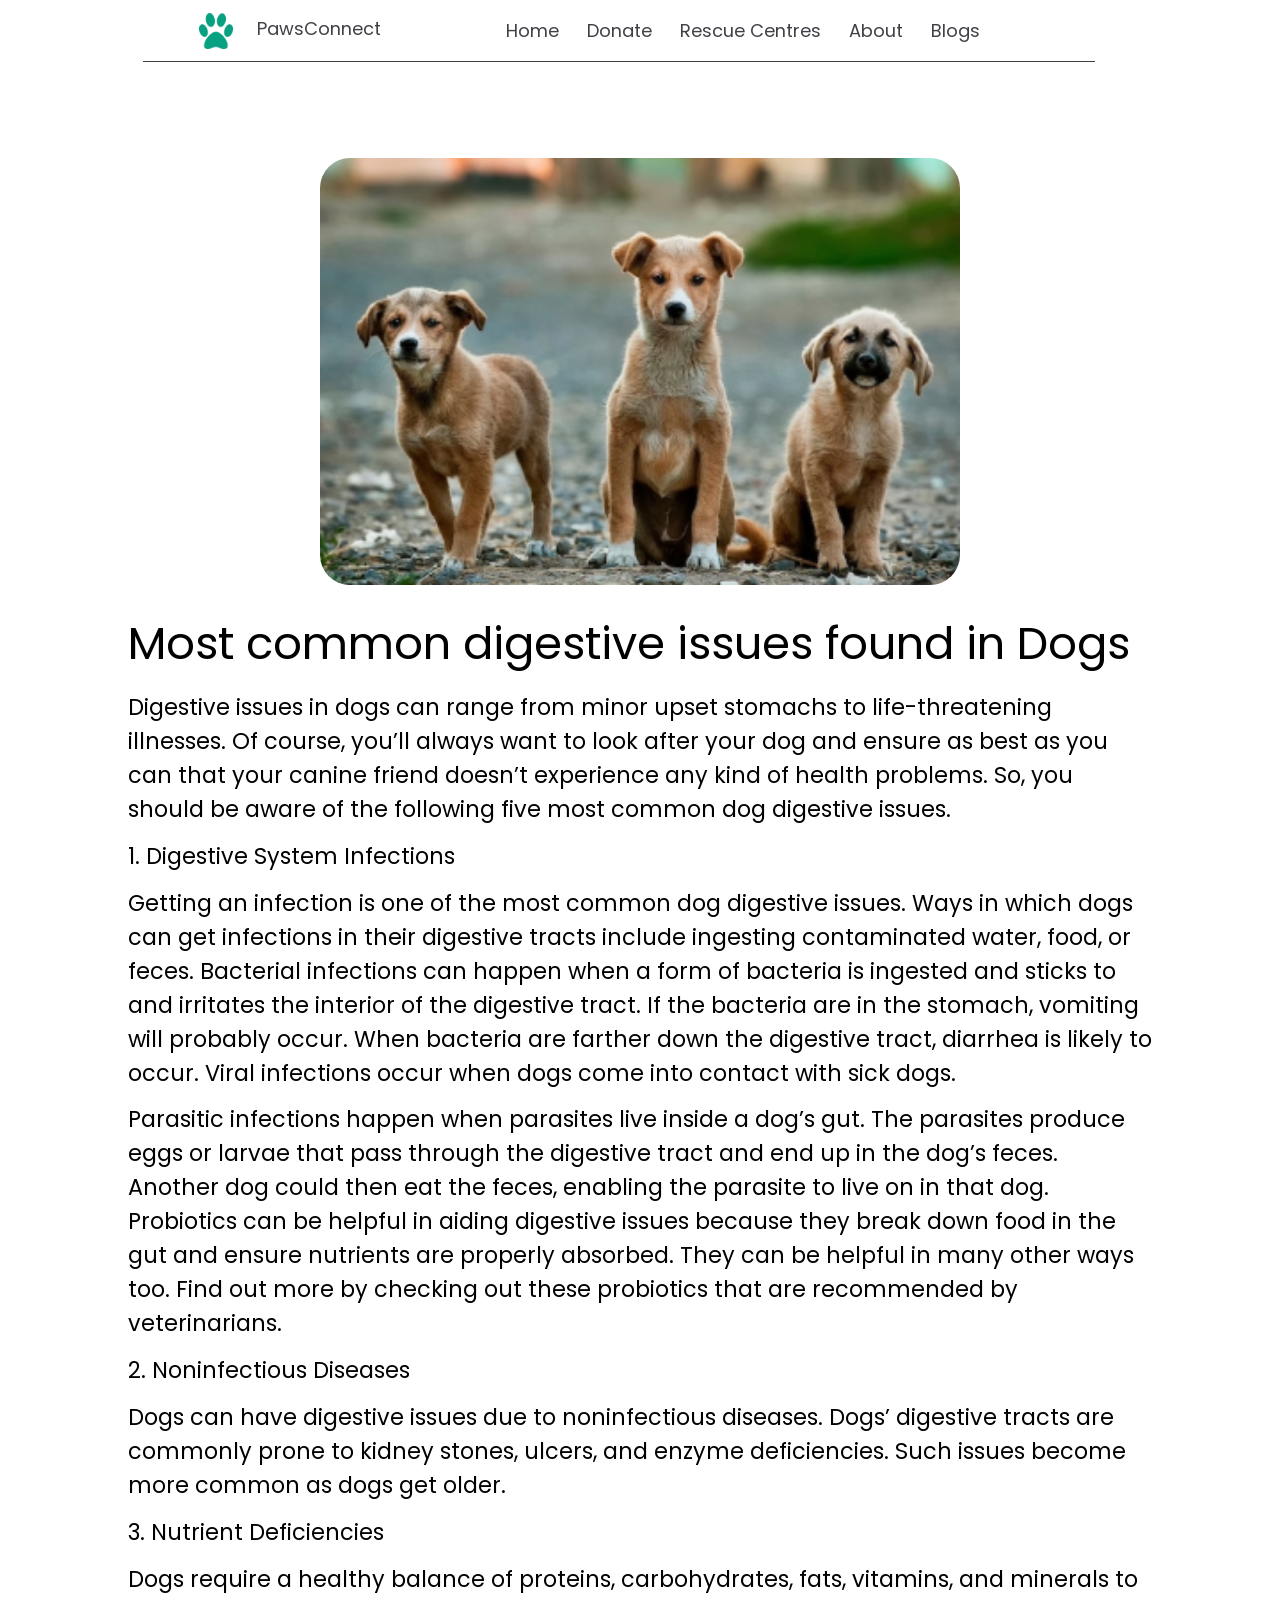
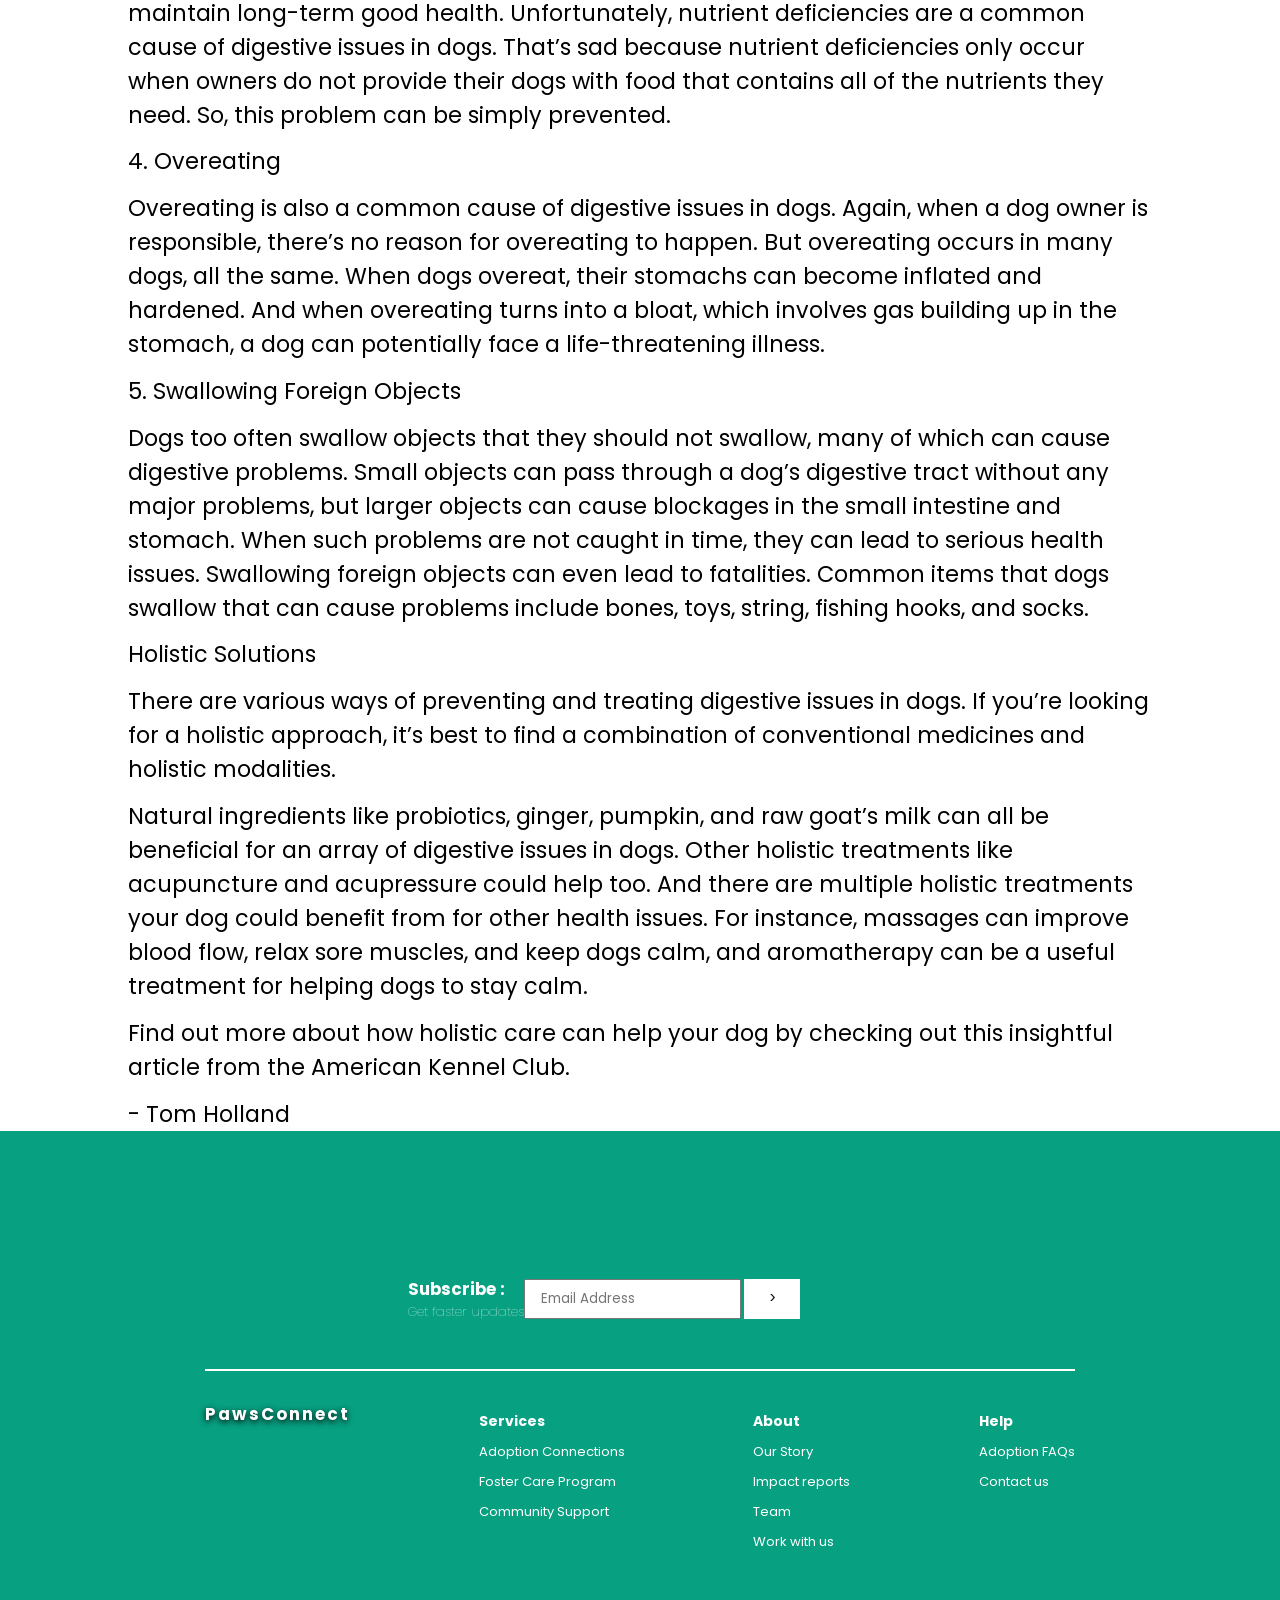
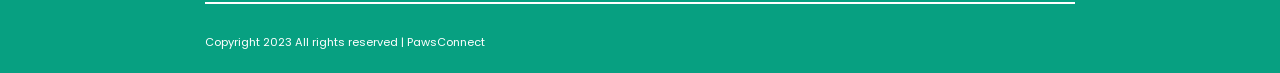
<file: content4.html>
<!DOCTYPE html>
<html lang="en">
<head>
    <meta charset="UTF-8">
    <meta http-equiv="X-UA-Compatible" content="IE=edge">
    <meta name="viewport" content="width=device-width, initial-scale=1.0">
    <link rel="Stylesheet" href="content.css">
    <link href='https://fonts.googleapis.com/css?family=Poppins' rel='stylesheet'>
    <title>Blogs</title>
</head>
<body>
    <script id="replace_with_navbar" src="navbar.js"></script>
    <div class="container">
        <img src="Images/img2.png">
        <div>
        <p class="title">Most common digestive issues found in Dogs</p>

        <p class="para">Digestive issues in dogs can range from minor upset stomachs to life-threatening illnesses.

            Of course, you’ll always want to look after your dog and ensure as best as you can that your canine friend doesn’t experience any kind of health problems. So, you should be aware of the following five most common dog digestive issues.</p>

        <p class="para">1. Digestive System Infections</p>

        <p class="para">Getting an infection is one of the most common dog digestive issues. Ways in which dogs can get infections in their digestive tracts include ingesting contaminated water, food, or feces.

            Bacterial infections can happen when a form of bacteria is ingested and sticks to and irritates the interior of the digestive tract. If the bacteria are in the stomach, vomiting will probably occur. When bacteria are farther down the digestive tract, diarrhea is likely to occur.
            
            Viral infections occur when dogs come into contact with sick dogs.</p>

        <p class="para">Parasitic infections happen when parasites live inside a dog’s gut. The parasites produce eggs or larvae that pass through the digestive tract and end up in the dog’s feces. Another dog could then eat the feces, enabling the parasite to live on in that dog.

            Probiotics can be helpful in aiding digestive issues because they break down food in the gut and ensure nutrients are properly absorbed. They can be helpful in many other ways too. Find out more by checking out these probiotics that are recommended by veterinarians.
            </p>

        <p class="para">2. Noninfectious Diseases</p>
        <p class="para"> Dogs can have digestive issues due to noninfectious diseases.

            Dogs’ digestive tracts are commonly prone to kidney stones, ulcers, and enzyme deficiencies. Such issues become more common as dogs get older.</p>
        <p class="para"> 3. Nutrient Deficiencies</p>
        <p class="para"> Dogs require a healthy balance of proteins, carbohydrates, fats, vitamins, and minerals to maintain long-term good health.

            Unfortunately, nutrient deficiencies are a common cause of digestive issues in dogs. That’s sad because nutrient deficiencies only occur when owners do not provide their dogs with food that contains all of the nutrients they need. So, this problem can be simply prevented.</p>
        <p class="para"> 4. Overeating</p>
        <p class="para"> Overeating is also a common cause of digestive issues in dogs. Again, when a dog owner is responsible, there’s no reason for overeating to happen. But overeating occurs in many dogs, all the same.

            When dogs overeat, their stomachs can become inflated and hardened. And when overeating turns into a bloat, which involves gas building up in the stomach, a dog can potentially face a life-threatening illness.</p>
        <p class="para"> 5. Swallowing Foreign Objects</p>
        <p class="para"> Dogs too often swallow objects that they should not swallow, many of which can cause digestive problems.

            Small objects can pass through a dog’s digestive tract without any major problems, but larger objects can cause blockages in the small intestine and stomach.
            
            When such problems are not caught in time, they can lead to serious health issues. Swallowing foreign objects can even lead to fatalities.
            
            Common items that dogs swallow that can cause problems include bones, toys, string, fishing hooks, and socks.</p>
        <p class="para"> Holistic Solutions</p>
        <p class="para"> There are various ways of preventing and treating digestive issues in dogs.

            If you’re looking for a holistic approach, it’s best to find a combination of conventional medicines and holistic modalities.</p>
        <p class="para"> Natural ingredients like probiotics, ginger, pumpkin, and raw goat’s milk can all be beneficial for an array of digestive issues in dogs. Other holistic treatments like acupuncture and acupressure could help too.

            And there are multiple holistic treatments your dog could benefit from for other health issues. For instance, massages can improve blood flow, relax sore muscles, and keep dogs calm, and aromatherapy can be a useful treatment for helping dogs to stay calm.</p></div>
        <p class="para"> Find out more about how holistic care can help your dog by checking out this insightful article from the American Kennel Club.</p>
        </div>
    <p class="para">- Tom Holland</p>
    <script id="replace_with_footer" src="footer.js"></script>
</body>
</html>
</file>
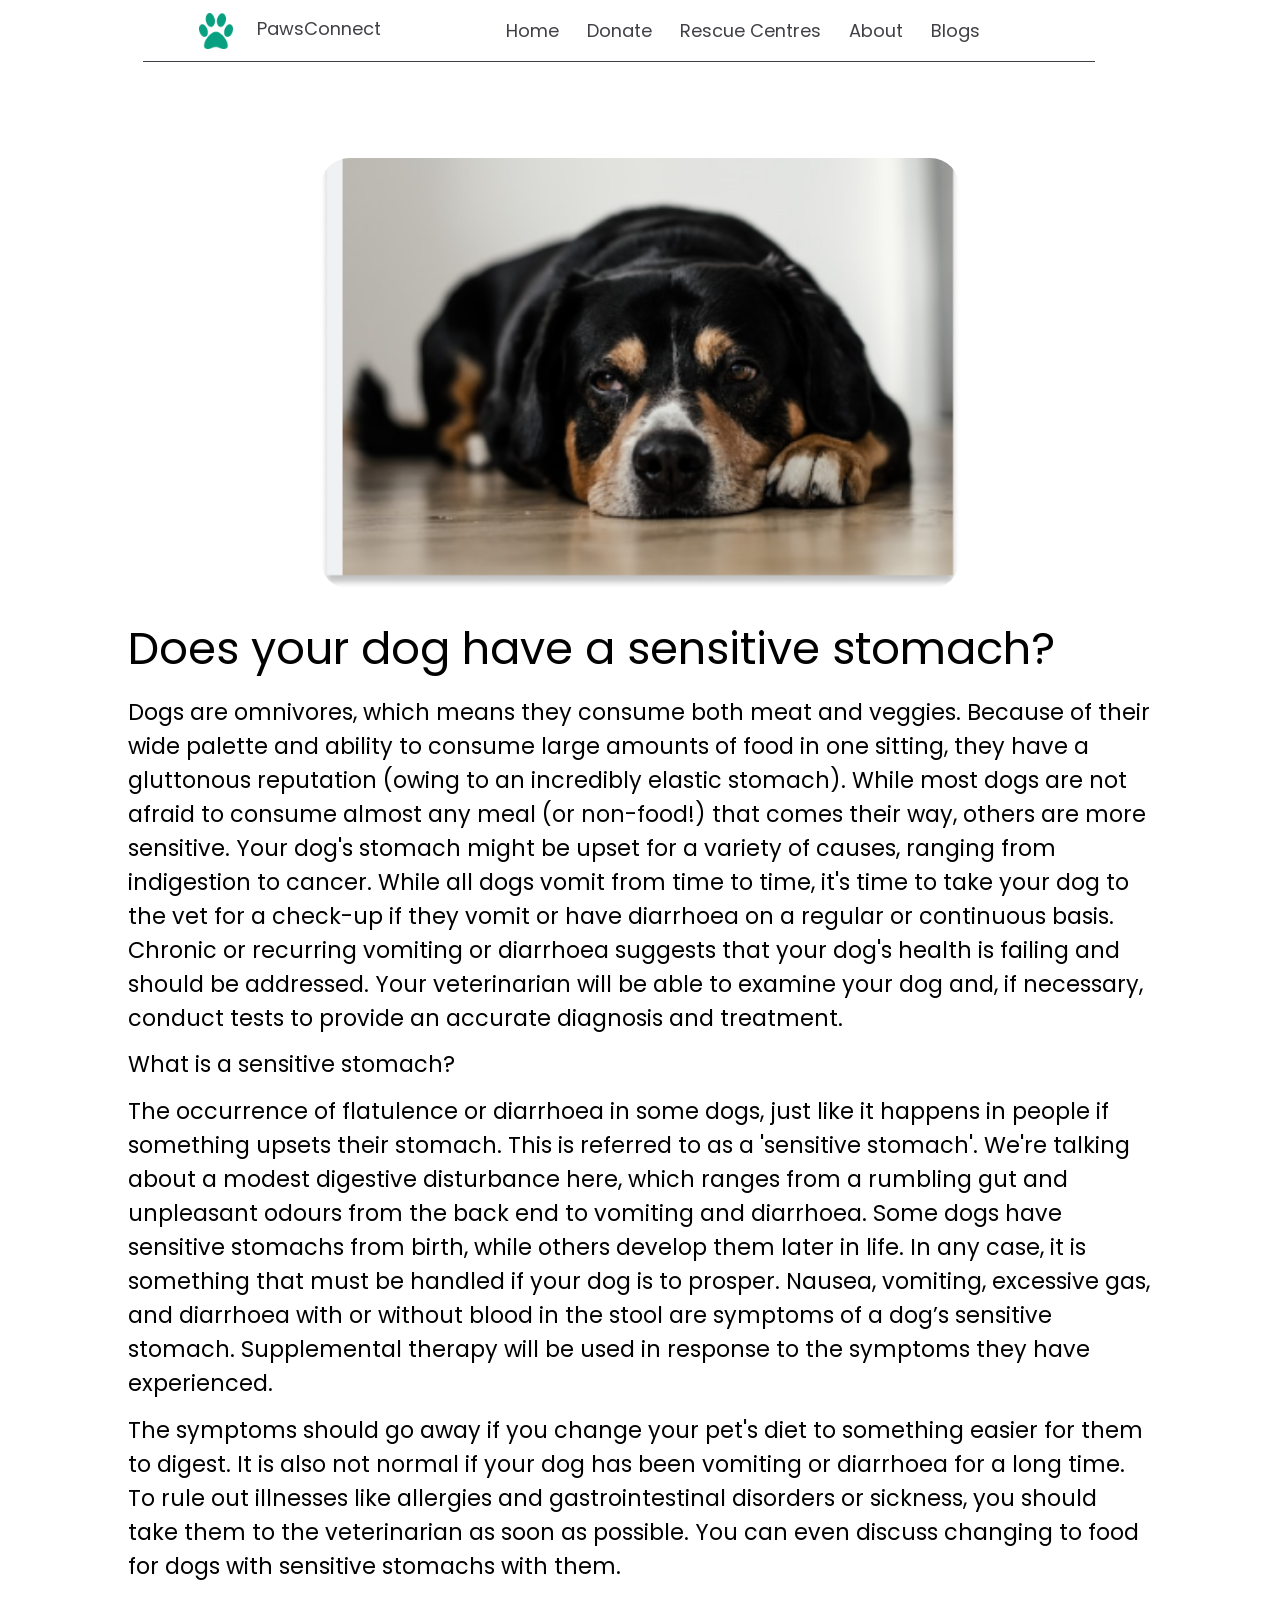
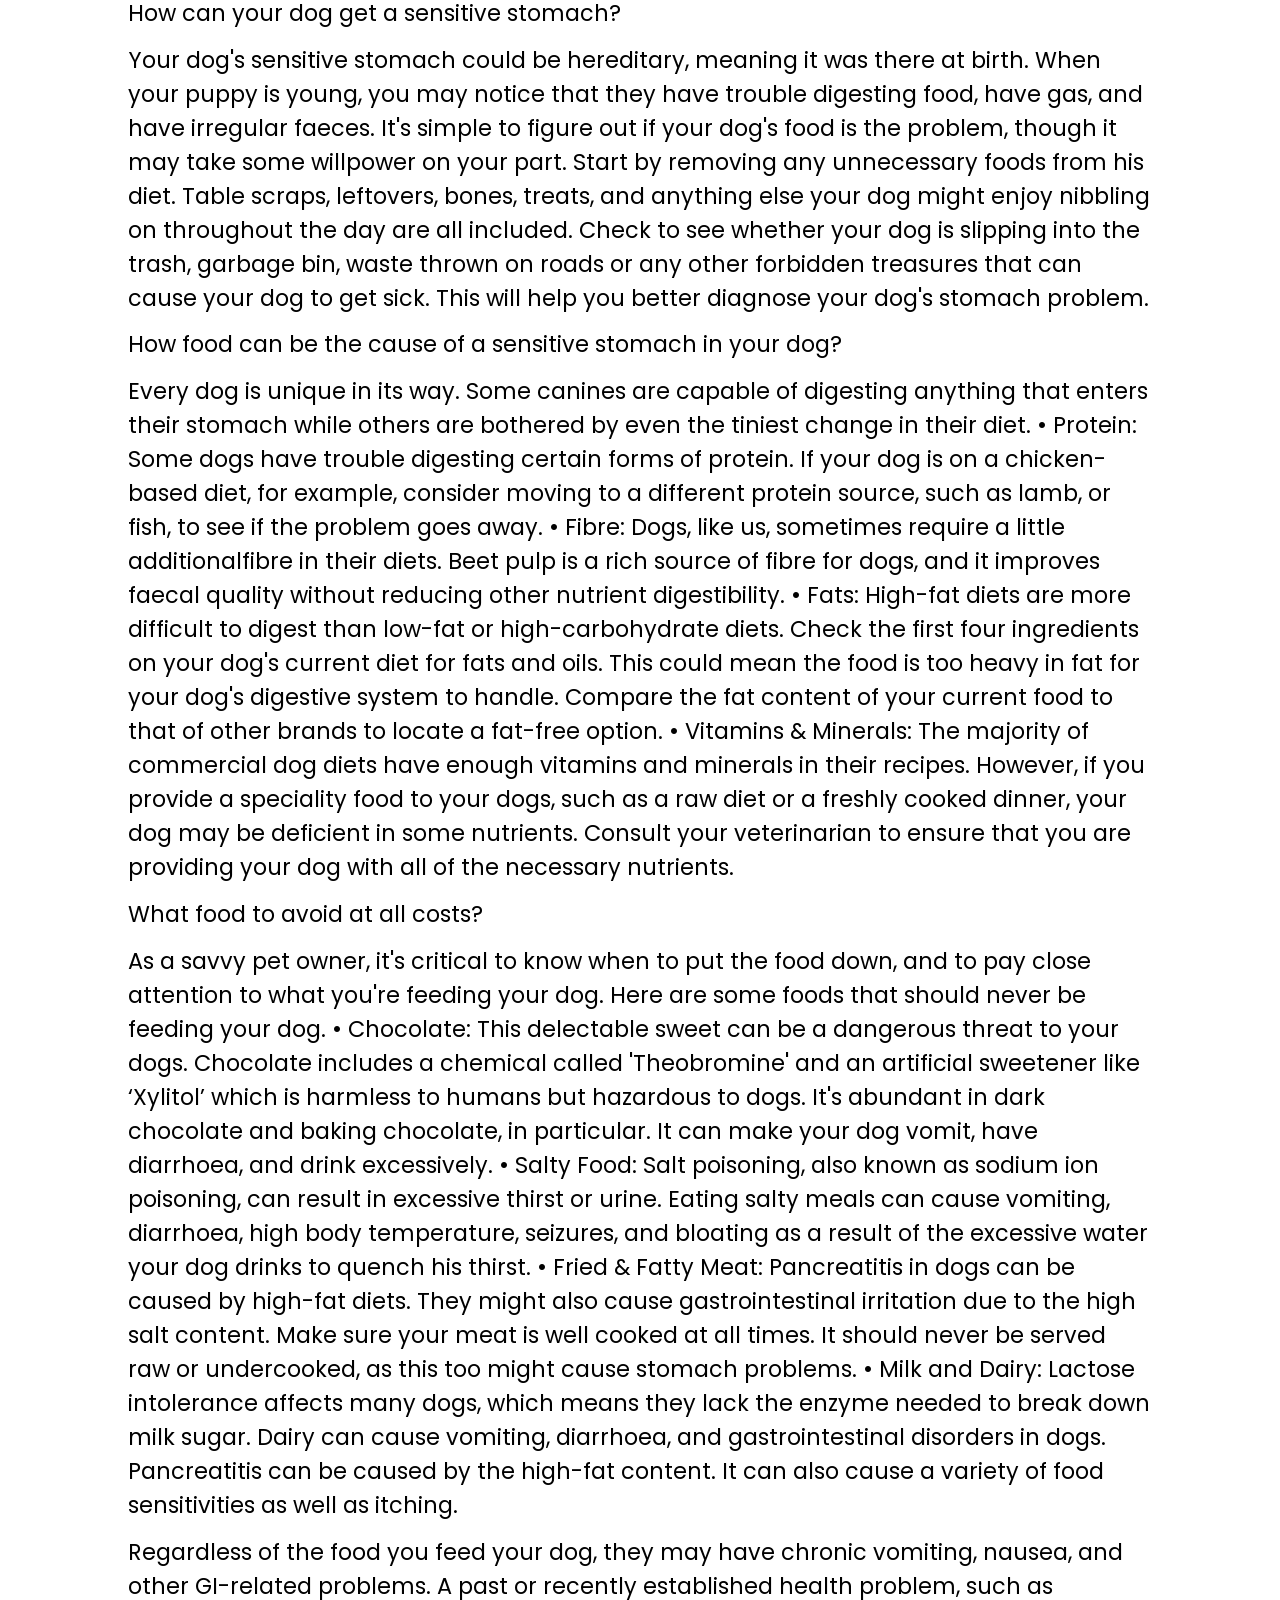
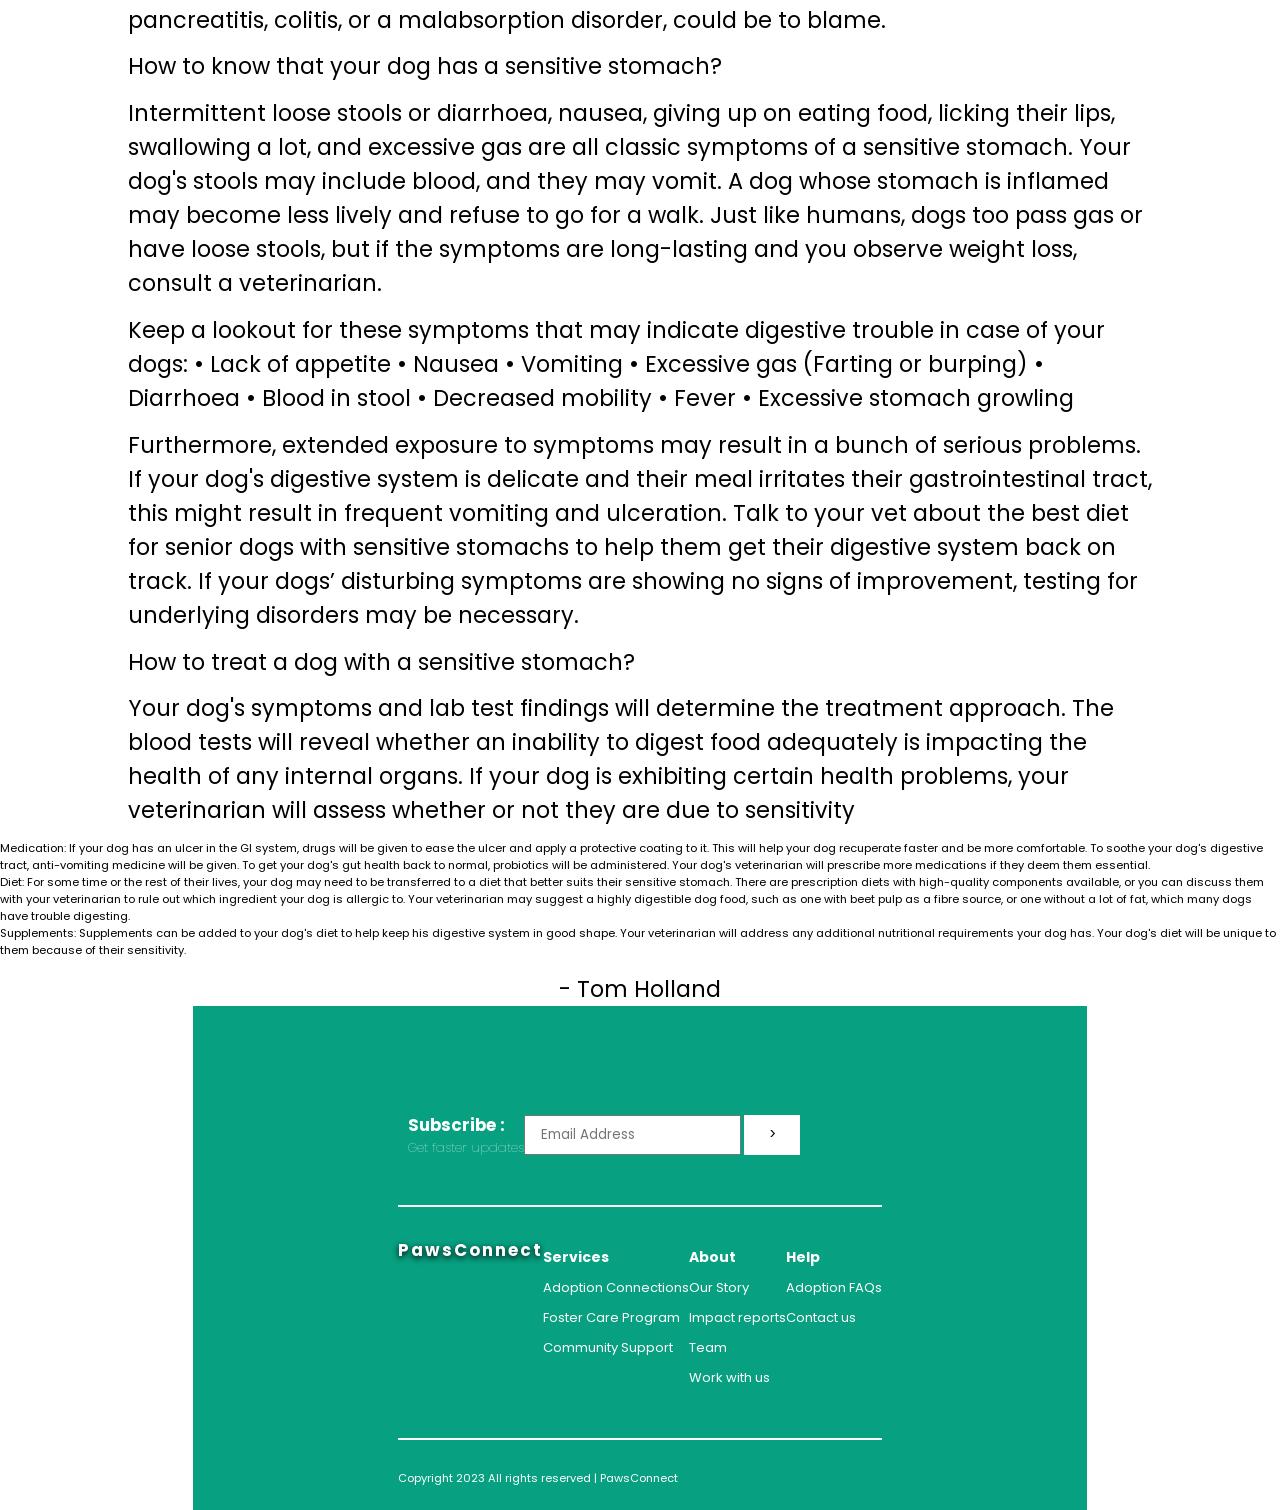
<file: content5.html>
<!DOCTYPE html>
<html lang="en">
<head>
    <meta charset="UTF-8">
    <meta http-equiv="X-UA-Compatible" content="IE=edge">
    <meta name="viewport" content="width=device-width, initial-scale=1.0">
    <link rel="Stylesheet" href="content.css">
    <link href='https://fonts.googleapis.com/css?family=Poppins' rel='stylesheet'>
    <title>Blogs</title>
</head>
<body>
    <script id="replace_with_navbar" src="navbar.js"></script>
    <div class="container">
        <img src="Images/img3.png">
        <div>
        <p class="title">Does your dog have a sensitive stomach?</p>

        <p class="para">Dogs are omnivores, which means they consume both meat and veggies. Because of their wide palette and ability to consume large amounts of food in one sitting, they have a gluttonous reputation (owing to an incredibly elastic stomach). While most dogs are not afraid to consume almost any meal (or non-food!) that comes their way, others are more sensitive. Your dog's stomach might be upset for a variety of causes, ranging from indigestion to cancer. While all dogs vomit from time to time, it's time to take your dog to the vet for a check-up if they vomit or have diarrhoea on a regular or continuous basis. Chronic or recurring vomiting or diarrhoea suggests that your dog's health is failing and should be addressed. Your veterinarian will be able to examine your dog and, if necessary, conduct tests to provide an accurate diagnosis and treatment.</p>

        <p class="para">What is a sensitive stomach?</p>

        <p class="para">The occurrence of flatulence or diarrhoea in some dogs, just like it happens in people if something upsets their stomach. This is referred to as a 'sensitive stomach'. We're talking about a modest digestive disturbance here, which ranges from a rumbling gut and unpleasant odours from the back end to vomiting and diarrhoea.
            Some dogs have sensitive stomachs from birth, while others develop them later in life. In any case, it is something that must be handled if your dog is to prosper. Nausea, vomiting, excessive gas, and diarrhoea with or without blood in the stool are symptoms of a dog’s sensitive stomach. Supplemental therapy will be used in response to the symptoms they have experienced.
           
            </p>

        <p class="para"> The symptoms should go away if you change your pet's diet to something easier for them to digest. It is also not normal if your dog has been vomiting or diarrhoea for a long time. To rule out illnesses like allergies and gastrointestinal disorders or sickness, you should take them to the veterinarian as soon as possible. You can even discuss changing to food for dogs with sensitive stomachs with them.</p>
        <p class="para">How can your dog get a sensitive stomach?
            </p>

        <p class="para">Your dog's sensitive stomach could be hereditary, meaning it was there at birth. When your puppy is young, you may notice that they have trouble digesting food, have gas, and have irregular faeces.
            It's simple to figure out if your dog's food is the problem, though it may take some willpower on your part. Start by removing any unnecessary foods from his diet. Table scraps, leftovers, bones, treats, and anything else your dog might enjoy nibbling on throughout the day are all included. Check to see whether your dog is slipping into the trash, garbage bin, waste thrown on roads or any other forbidden treasures that can cause your dog to get sick. This will help you better diagnose your dog's stomach problem.</p>
        
        <p class="para"> How food can be the cause of a sensitive stomach in your dog?</p>
        <p class="para"> Every dog is unique in its way. Some canines are capable of digesting anything that enters their stomach while others are bothered by even the tiniest change in their diet.
 
            •	Protein: Some dogs have trouble digesting certain forms of protein. If your dog is on a chicken-based diet, for example, consider moving to a different protein source, such as lamb, or fish, to see if the problem goes away.
            •	Fibre: Dogs, like us, sometimes require a little additionalfibre in their diets. Beet pulp is a rich source of fibre for dogs, and it improves faecal quality without reducing other nutrient digestibility.
            •	Fats: High-fat diets are more difficult to digest than low-fat or high-carbohydrate diets. Check the first four ingredients on your dog's current diet for fats and oils. This could mean the food is too heavy in fat for your dog's digestive system to handle. Compare the fat content of your current food to that of other brands to locate a fat-free option.
            •	Vitamins & Minerals: The majority of commercial dog diets have enough vitamins and minerals in their recipes. However, if you provide a speciality food to your dogs, such as a raw diet or a freshly cooked dinner, your dog may be deficient in some nutrients. Consult your veterinarian to ensure that you are providing your dog with all of the necessary nutrients.
            </p>
        <p class="para"> What food to avoid at all costs? </p>
        <p class="para"> As a savvy pet owner, it's critical to know when to put the food down, and to pay close attention to what you're feeding your dog. Here are some foods that should never be feeding your dog.
 
            •	Chocolate: This delectable sweet can be a dangerous threat to your dogs. Chocolate includes a chemical called 'Theobromine' and an artificial sweetener like ‘Xylitol’ which is harmless to humans but hazardous to dogs. It's abundant in dark chocolate and baking chocolate, in particular. It can make your dog vomit, have diarrhoea, and drink excessively.
            •	Salty Food: Salt poisoning, also known as sodium ion poisoning, can result in excessive thirst or urine. Eating salty meals can cause vomiting, diarrhoea, high body temperature, seizures, and bloating as a result of the excessive water your dog drinks to quench his thirst.
            •	Fried & Fatty Meat: Pancreatitis in dogs can be caused by high-fat diets. They might also cause gastrointestinal irritation due to the high salt content. Make sure your meat is well cooked at all times. It should never be served raw or undercooked, as this too might cause stomach problems.
            •	Milk and Dairy: Lactose intolerance affects many dogs, which means they lack the enzyme needed to break down milk sugar. Dairy can cause vomiting, diarrhoea, and gastrointestinal disorders in dogs. Pancreatitis can be caused by the high-fat content. It can also cause a variety of food sensitivities as well as itching.
            </p>
        <p class="para"> Regardless of the food you feed your dog, they may have chronic vomiting, nausea, and other GI-related problems. A past or recently established health problem, such as pancreatitis, colitis, or a malabsorption disorder, could be to blame.</p>
        <p class="para"> How to know that your dog has a sensitive stomach?</p>
        <p class ="para"> Intermittent loose stools or diarrhoea, nausea, giving up on eating food, licking their lips, swallowing a lot, and excessive gas are all classic symptoms of a sensitive stomach. Your dog's stools may include blood, and they may vomit. A dog whose stomach is inflamed may become less lively and refuse to go for a walk. Just like humans, dogs too pass gas or have loose stools, but if the symptoms are long-lasting and you observe weight loss, consult a veterinarian.</p>
        <p class="para "> Keep a lookout for these symptoms that may indicate digestive trouble in case of your dogs:
            •	Lack of appetite
            •	Nausea
            •	Vomiting
            •	Excessive gas (Farting or burping)
            •	Diarrhoea
            •	Blood in stool
            •	Decreased mobility
            •	Fever
            •	Excessive stomach growling
            </p>
        <p class="para"> Furthermore, extended exposure to symptoms may result in a bunch of serious problems. If your dog's digestive system is delicate and their meal irritates their gastrointestinal tract, this might result in frequent vomiting and ulceration. Talk to your vet about the best diet for senior dogs with sensitive stomachs to help them get their digestive system back on track. If your dogs’ disturbing symptoms are showing no signs of improvement, testing for underlying disorders may be necessary.</p>
        <p class="para"> How to treat a dog with a sensitive stomach? </p>
        <p class="para"> Your dog's symptoms and lab test findings will determine the treatment approach. The blood tests will reveal whether an inability to digest food adequately is impacting the health of any internal organs. If your dog is exhibiting certain health problems, your veterinarian will assess whether or not they are due to sensitivity</p>
        <p class="para"><ul><li>Medication: If your dog has an ulcer in the GI system, drugs will be given to ease the ulcer and apply a protective coating to it. This will help your dog recuperate faster and be more comfortable. To soothe your dog's digestive tract, anti-vomiting medicine will be given. To get your dog's gut health back to normal, probiotics will be administered. Your dog's veterinarian will prescribe more medications if they deem them essential.</li>
           <li>Diet: For some time or the rest of their lives, your dog may need to be transferred to a diet that better suits their sensitive stomach. There are prescription diets with high-quality components available, or you can discuss them with your veterinarian to rule out which ingredient your dog is allergic to. Your veterinarian may suggest a highly digestible dog food, such as one with beet pulp as a fibre source, or one without a lot of fat, which many dogs have trouble digesting.</li> 
            <li>Supplements: Supplements can be added to your dog's diet to help keep his digestive system in good shape. Your veterinarian will address any additional nutritional requirements your dog has. Your dog's diet will be unique to them because of their sensitivity.</li>
        </ul></p>
    </div>
    <p class="para">- Tom Holland</p>
    <script id="replace_with_footer" src="footer.js"></script>
</body>
</html>
</file>
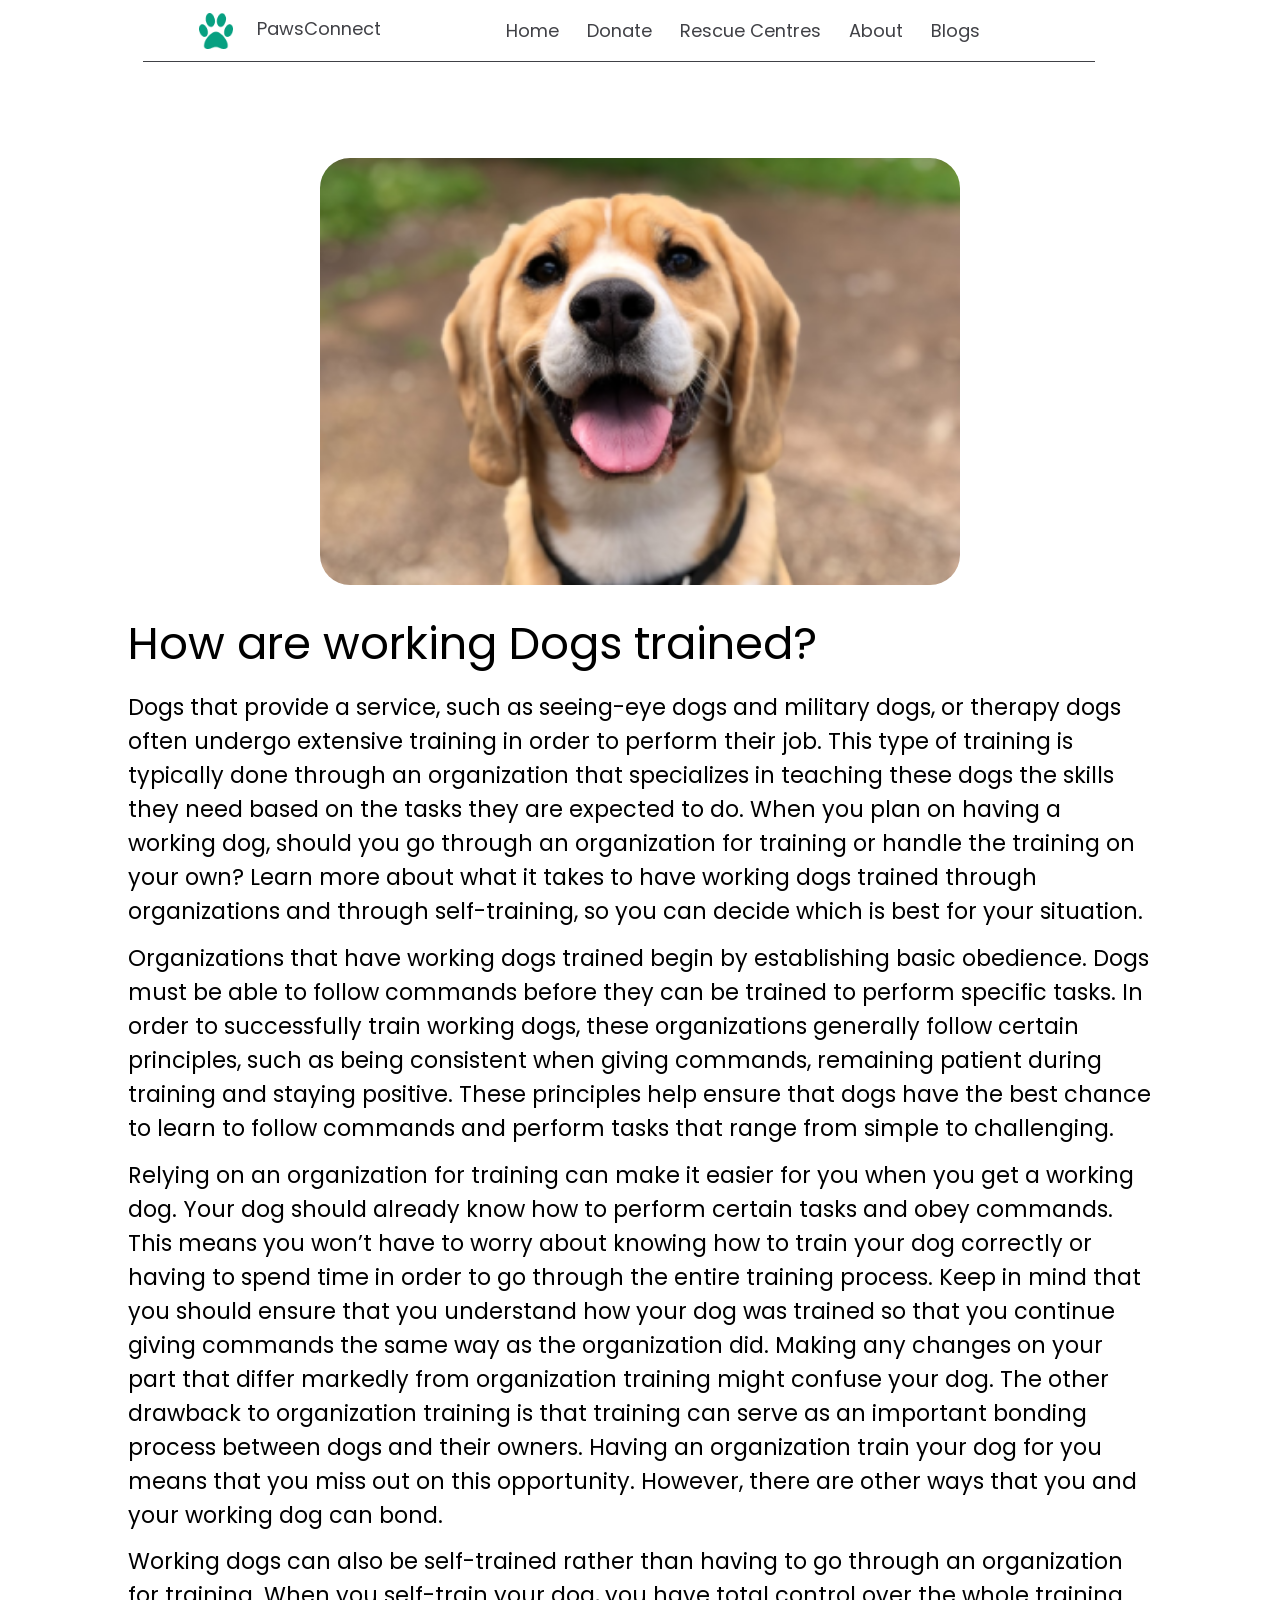
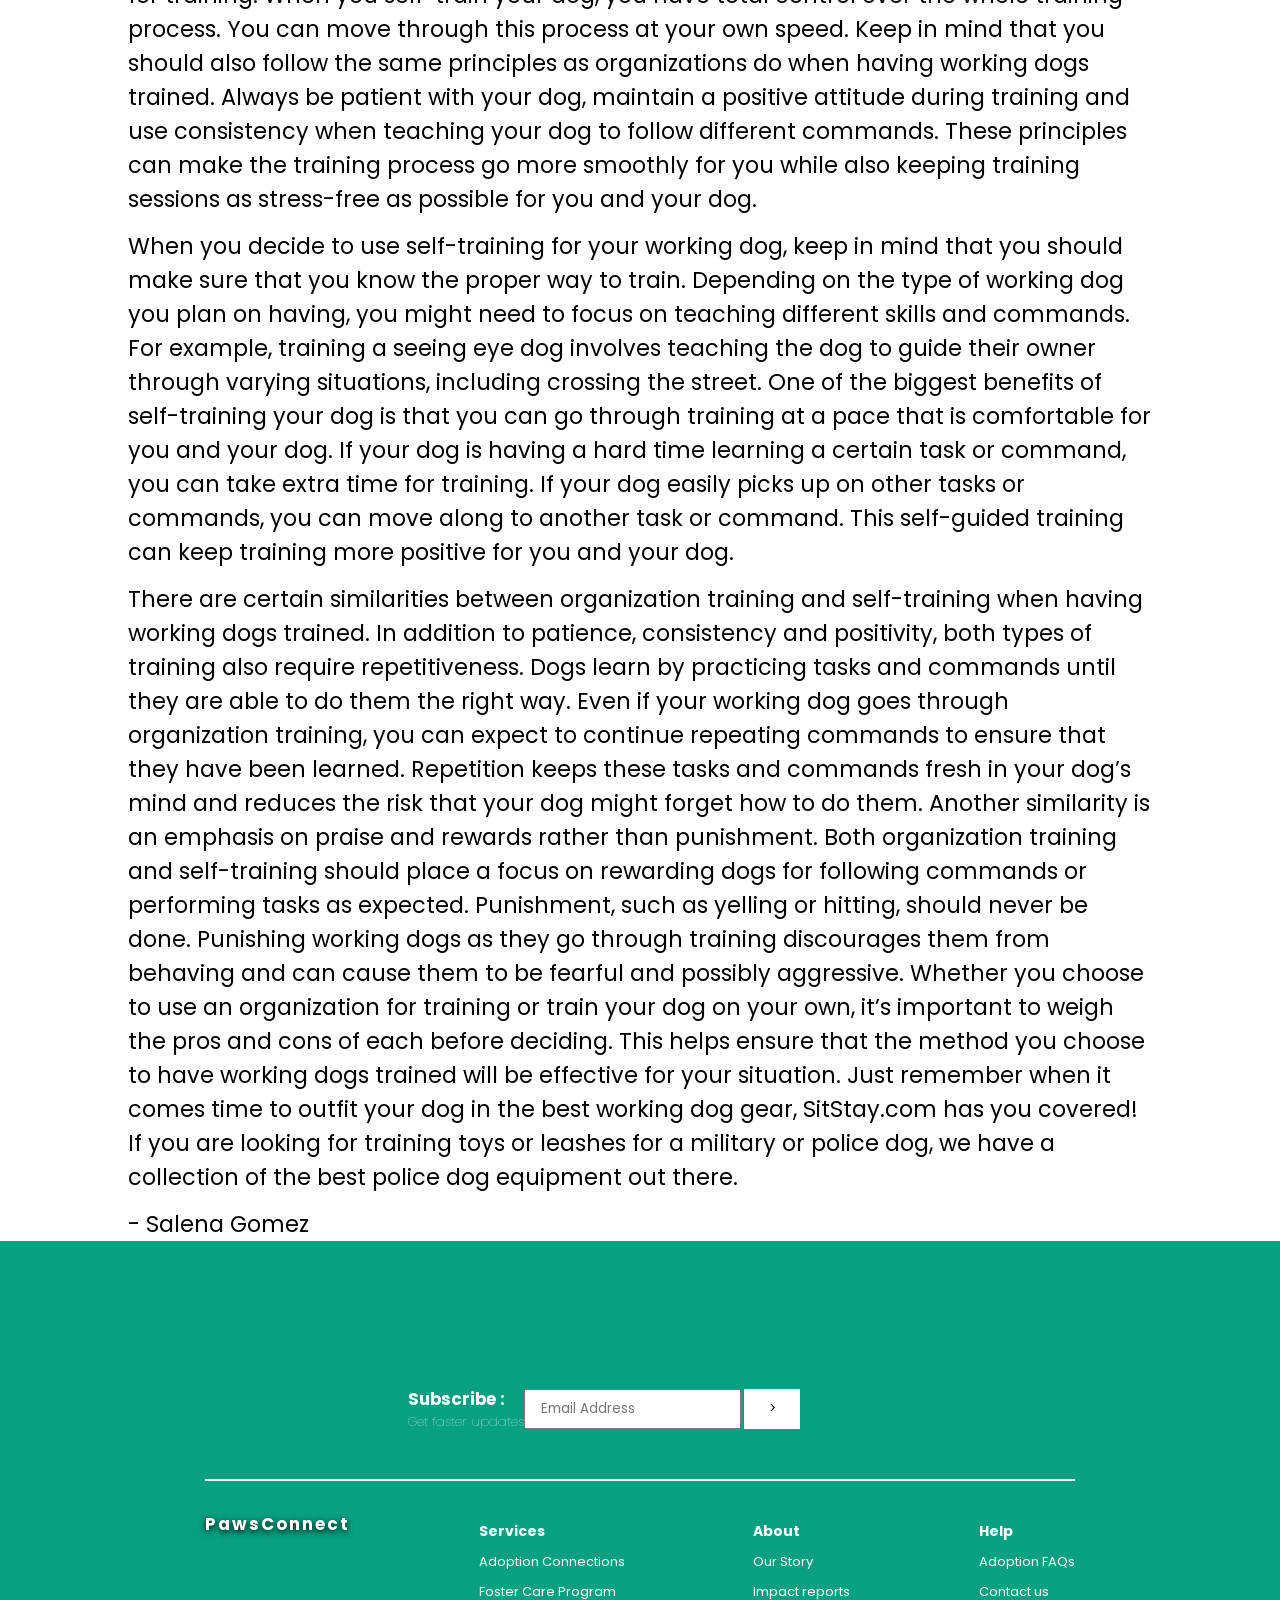
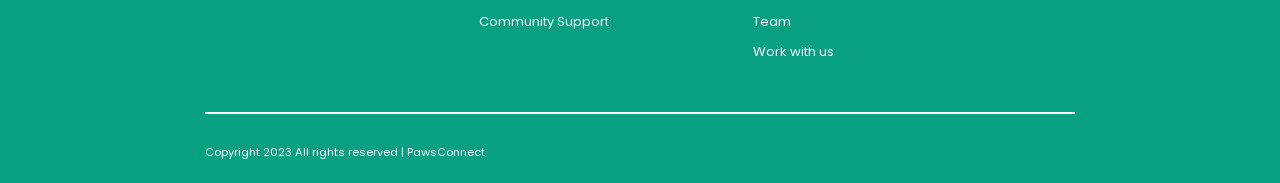
<file: content6.html>
<!DOCTYPE html>
<html lang="en">
<head>
    <meta charset="UTF-8">
    <meta http-equiv="X-UA-Compatible" content="IE=edge">
    <meta name="viewport" content="width=device-width, initial-scale=1.0">
    <link rel="Stylesheet" href="content.css">
    <link href='https://fonts.googleapis.com/css?family=Poppins' rel='stylesheet'>
    <title>Blogs</title>
</head>
<body>
    <script id="replace_with_navbar" src="navbar.js"></script>
    <div class="container">
        <img src="Images/img6.png">
        <div>
        <p class="title">How are working Dogs trained?</p>

        <p class="para">Dogs that provide a service, such as seeing-eye dogs and military dogs, or therapy dogs often undergo extensive training in order to perform their job. This type of training is typically done through an organization that specializes in teaching these dogs the skills they need based on the tasks they are expected to do. When you plan on having a working dog, should you go through an organization for training or handle the training on your own? Learn more about what it takes to have working dogs trained through organizations and through self-training, so you can decide which is best for your situation.</p>

        <p class="para">Organizations that have working dogs trained begin by establishing basic obedience. Dogs must be able to follow commands before they can be trained to perform specific tasks. In order to successfully train working dogs, these organizations generally follow certain principles, such as being consistent when giving commands, remaining patient during training and staying positive. These principles help ensure that dogs have the best chance to learn to follow commands and perform tasks that range from simple to challenging.</p>

        <p class="para">Relying on an organization for training can make it easier for you when you get a working dog. Your dog should already know how to perform certain tasks and obey commands. This means you won’t have to worry about knowing how to train your dog correctly or having to spend time in order to go through the entire training process.
            Keep in mind that you should ensure that you understand how your dog was trained so that you continue giving commands the same way as the organization did. Making any changes on your part that differ markedly from organization training might confuse your dog. The other drawback to organization training is that training can serve as an important bonding process between dogs and their owners. Having an organization train your dog for you means that you miss out on this opportunity. However, there are other ways that you and your working dog can bond.
            
            </p>

        <p class="para">Working dogs can also be self-trained rather than having to go through an organization for training. When you self-train your dog, you have total control over the whole training process. You can move through this process at your own speed. Keep in mind that you should also follow the same principles as organizations do when having working dogs trained. Always be patient with your dog, maintain a positive attitude during training and use consistency when teaching your dog to follow different commands. These principles can make the training process go more smoothly for you while also keeping training sessions as stress-free as possible for you and your dog.</p>

        <p class="para">When you decide to use self-training for your working dog, keep in mind that you should make sure that you know the proper way to train. Depending on the type of working dog you plan on having, you might need to focus on teaching different skills and commands. For example, training a seeing eye dog involves teaching the dog to guide their owner through varying situations, including crossing the street.
            One of the biggest benefits of self-training your dog is that you can go through training at a pace that is comfortable for you and your dog. If your dog is having a hard time learning a certain task or command, you can take extra time for training. If your dog easily picks up on other tasks or commands, you can move along to another task or command. This self-guided training can keep training more positive for you and your dog.
            
            </p>

        <p class="para">There are certain similarities between organization training and self-training when having working dogs trained. In addition to patience, consistency and positivity, both types of training also require repetitiveness. Dogs learn by practicing tasks and commands until they are able to do them the right way. Even if your working dog goes through organization training, you can expect to continue repeating commands to ensure that they have been learned. Repetition keeps these tasks and commands fresh in your dog’s mind and reduces the risk that your dog might forget how to do them.
            Another similarity is an emphasis on praise and rewards rather than punishment. Both organization training and self-training should place a focus on rewarding dogs for following commands or performing tasks as expected. Punishment, such as yelling or hitting, should never be done. Punishing working dogs as they go through training discourages them from behaving and can cause them to be fearful and possibly aggressive.
            Whether you choose to use an organization for training or train your dog on your own, it’s important to weigh the pros and cons of each before deciding. This helps ensure that the method you choose to have working dogs trained will be effective for your situation. Just remember when it comes time to outfit your dog in the best working dog gear, SitStay.com has you covered!
            If you are looking for training toys or leashes for a military or police dog, we have a collection of the best police dog equipment out there.</p>

        
        </div>
    </div>
    <p class="para">- Salena Gomez</p>
    <script id="replace_with_footer" src="footer.js"></script>
</body>
</html>
</file>
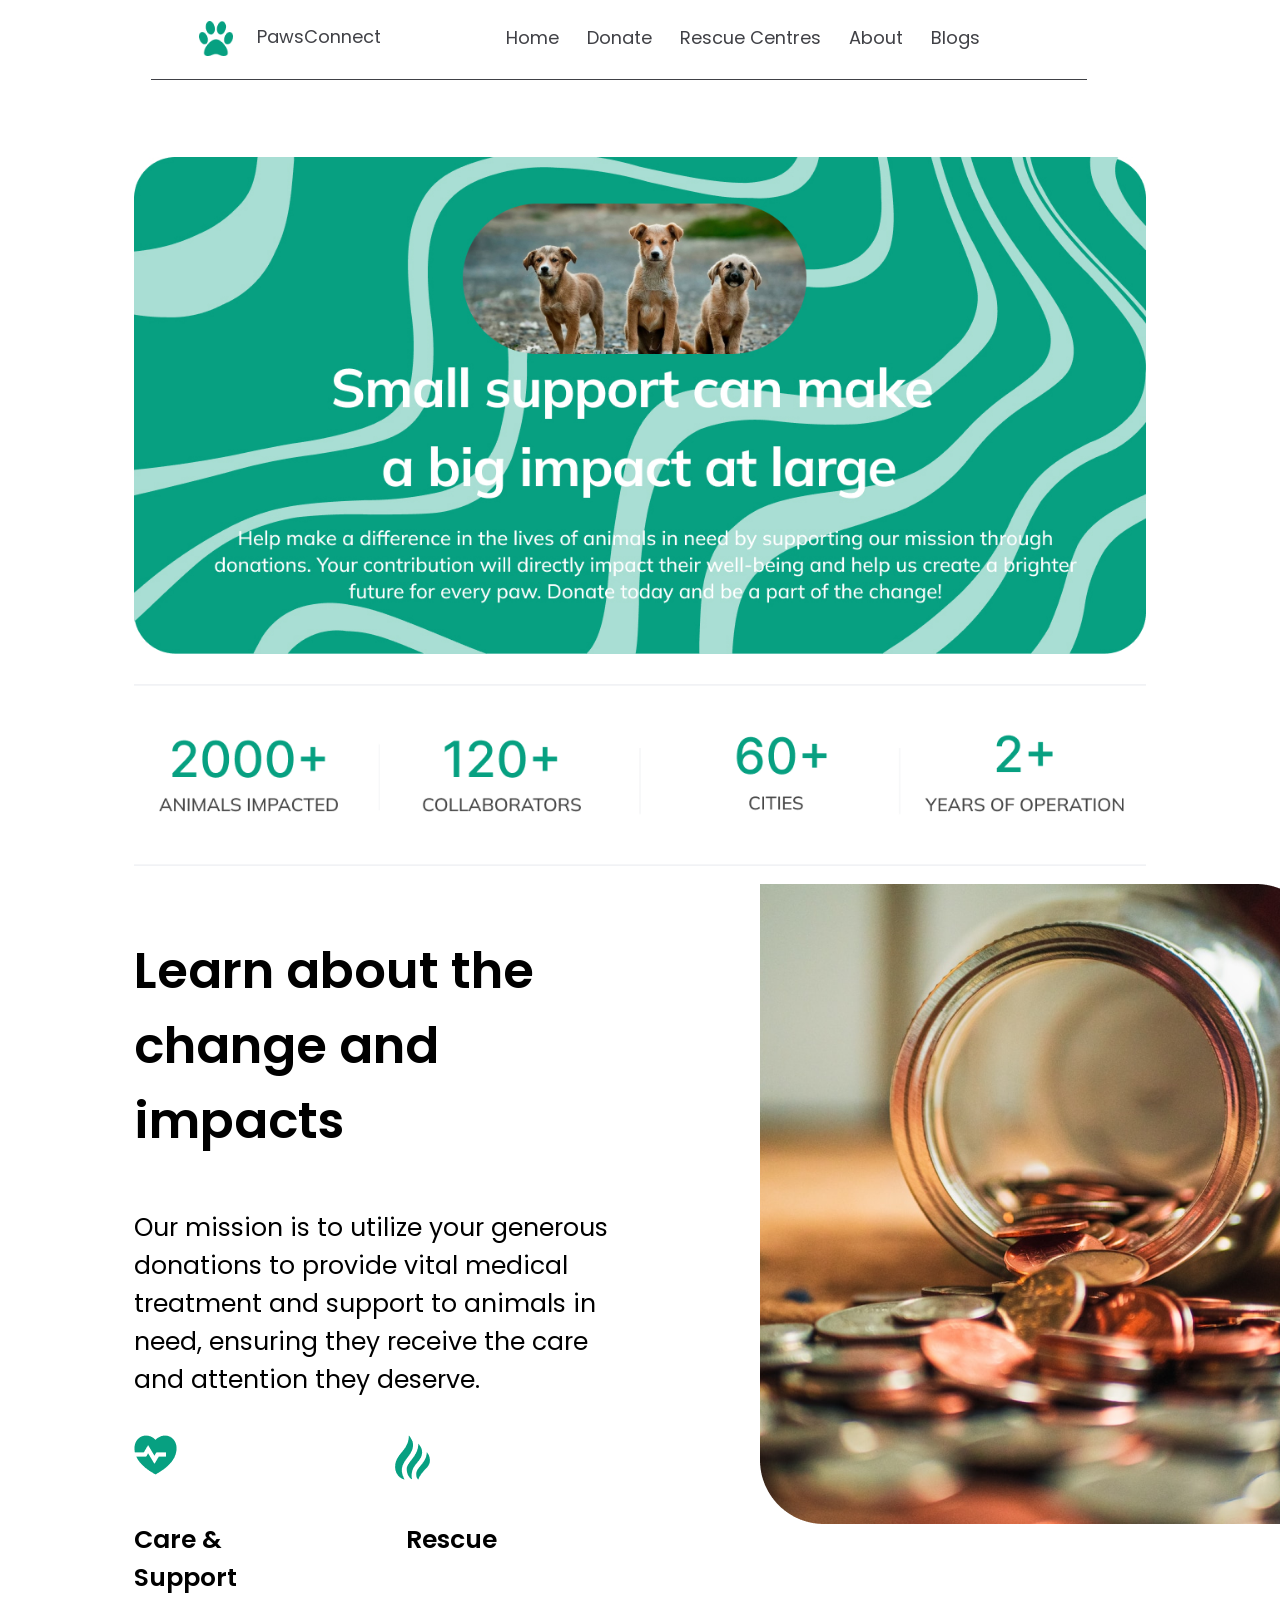
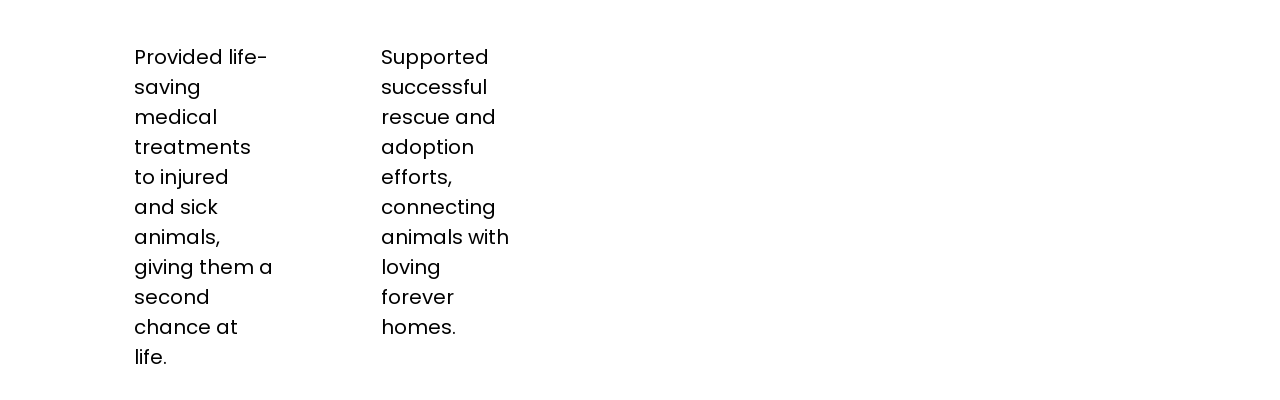
<file: donate.html>
<!DOCTYPE html>
<html lang="en">
<head>
    <meta charset="UTF-8">
    <meta http-equiv="X-UA-Compatible" content="IE=edge">
    <meta name="viewport" content="width=device-width, initial-scale=1.0">
    <link rel="stylesheet" type="text/css" href="donate.css" />
    <link href='https://fonts.googleapis.com/css?family=Poppins' rel='stylesheet'>
    <title>PawsConnect/Donate</title>
</head>
<body>
    <script id="replace_with_navbar" src="navbar.js"></script>
    <img class="don" src="Images\donate1.png">
    <img class="don" src="Images\contri.png">
    <div class="donimg">
        <img src="Images/donate2.png" />
        <form><script src="https://checkout.razorpay.com/v1/payment-button.js" data-payment_button_id="pl_Lx9XdG0TLh5fnm" async> </script> </form>
    </div>
    <div class="container">
        <p class="changetit">Learn about the change and impacts</p>
    </div>
    <div class="container"><p class="para">Our mission is to utilize your generous donations to provide vital medical treatment and support to animals in need, ensuring they receive the care and attention they deserve.</p>
    <div class="icocontainer">
        <p><img src="Images\Support.png"></p>
        <p><img src="Images\Rescue.png"></p>
    </div>
    <div class="tsupandres">
        <p>Care & Support</p>
        <p>Rescue</p>
    </div>
    <div class="supandres">
        <p>Provided life-saving medical treatments to injured and sick animals, giving them a second chance at life.</p>
        <p>Supported successful rescue and adoption efforts, connecting animals with loving forever homes.</p>
    </div>
    
</body>
</html>
</file>
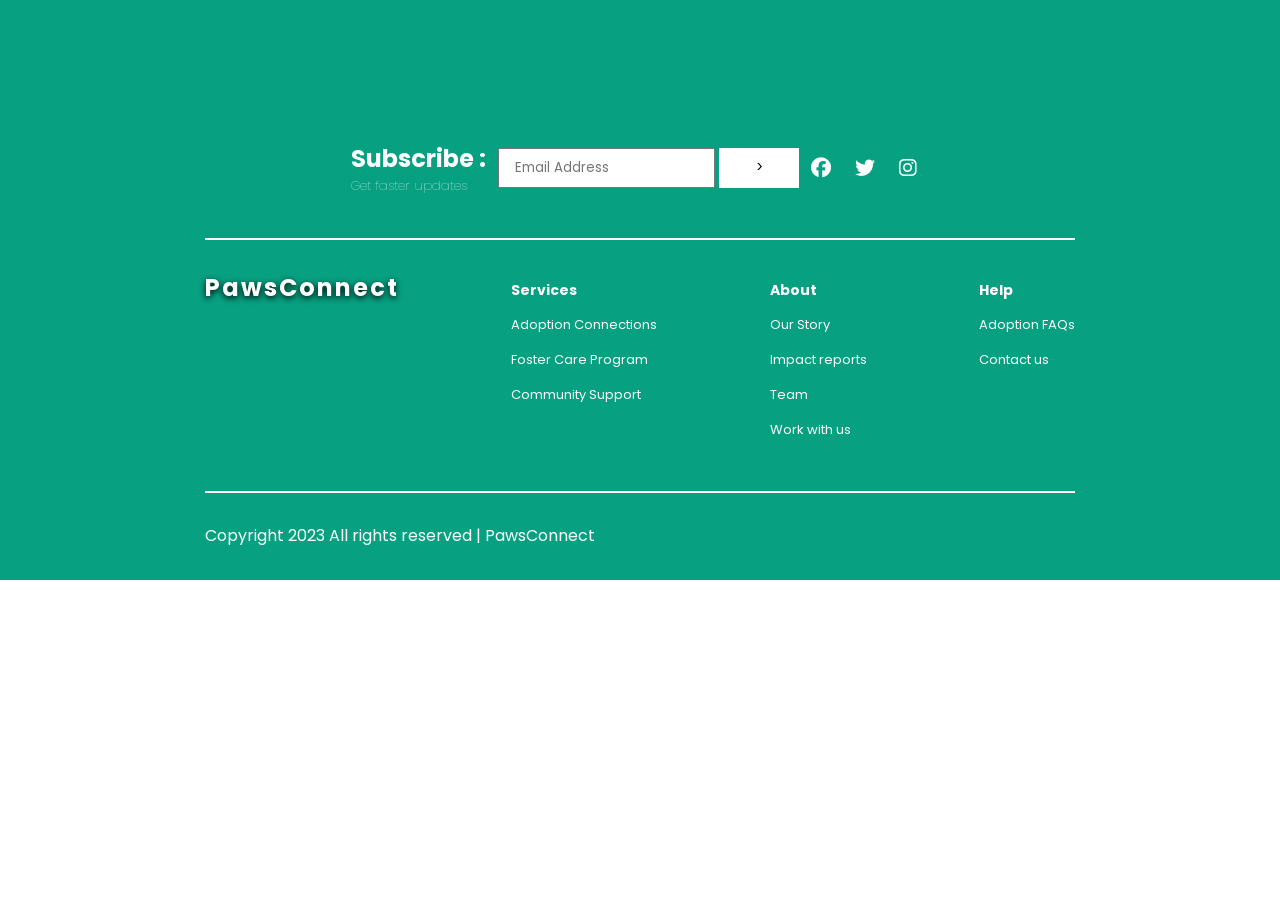
<file: footer.html>
<!DOCTYPE html>
<html lang="en">
<head>
    <meta charset="UTF-8">
    <meta http-equiv="X-UA-Compatible" content="IE=edge">
    <meta name="viewport" content="width=device-width, initial-scale=1.0">
    <link rel="Stylesheet" href="footer.css">
    <link rel="stylesheet" href="https://cdnjs.cloudflare.com/ajax/libs/font-awesome/6.4.0/css/all.min.css" integrity="sha512-iecdLmaskl7CVkqkXNQ/ZH/XLlvWZOJyj7Yy7tcenmpD1ypASozpmT/E0iPtmFIB46ZmdtAc9eNBvH0H/ZpiBw==" crossorigin="anonymous" referrerpolicy="no-referrer" />
    <link href='https://fonts.googleapis.com/css?family=Poppins' rel='stylesheet'>
    <title>Pawsconnect</title>
    
</head>
<body>
    <footer>
        <div class="newsletter">
            <h2>
                <span>Subscribe : &ThickSpace;</span>
                <span>Get faster updates</span>
            </h2>
            <form action="?">
                <input type="email" placeholder="Email Address">
                <button type="submit">></button>
            </form>

            <ul class="social-icons">
                <li><a href="https://facebook.com">
                    <i class="fab fa-facebook"></i>
                </a></li>
                <li><a href="https://twitter.com">
                    <i class="fab fa-twitter"></i>
                </a></li>
                <li><a href="https://instagram.com">
                    <i class="fab fa-instagram"></i>
                </a></li>
                
            </ul>
        </div>
        <hr>
        <div class="main">
            <h2 class="footer-logo">PawsConnect</h2>
            <div class="links">
                <h6>Services</h6>
                <ul>
                    <li><a href="#">Adoption Connections</a></li>
                </ul>
                <ul>
                    <li><a href="#">Foster Care Program</a></li>
                </ul>
                <ul>
                    <li><a href="#">Community Support</a></li>
                </ul>

            </div>

            <div class="links">
                <h6>About</h6>
                <ul>
                    <li><a href="Abt.html">Our Story</a></li>
                </ul>
                <ul>
                    <li><a href="blog.html">Impact reports</a></li>
                </ul>
                <ul>
                    <li><a href="#">Team</a></li>
                </ul>
                <ul>
                    <li><a href="#">Work with us</a></li>
                </ul>

            </div>

            <div class="links">
                <h6>Help</h6>
                <ul>
                    <li><a href="#">Adoption FAQs</a></li>
                </ul>
                <ul>
                    <li><a href="#">Contact us</a></li>
                </ul>
               

            </div>
            

        </div>
        <hr>

        <div class="copyright">
            <p> Copyright 2023 All rights reserved | PawsConnect</p>
        </div>
    </footer>
    
</body>
</html>
</file>
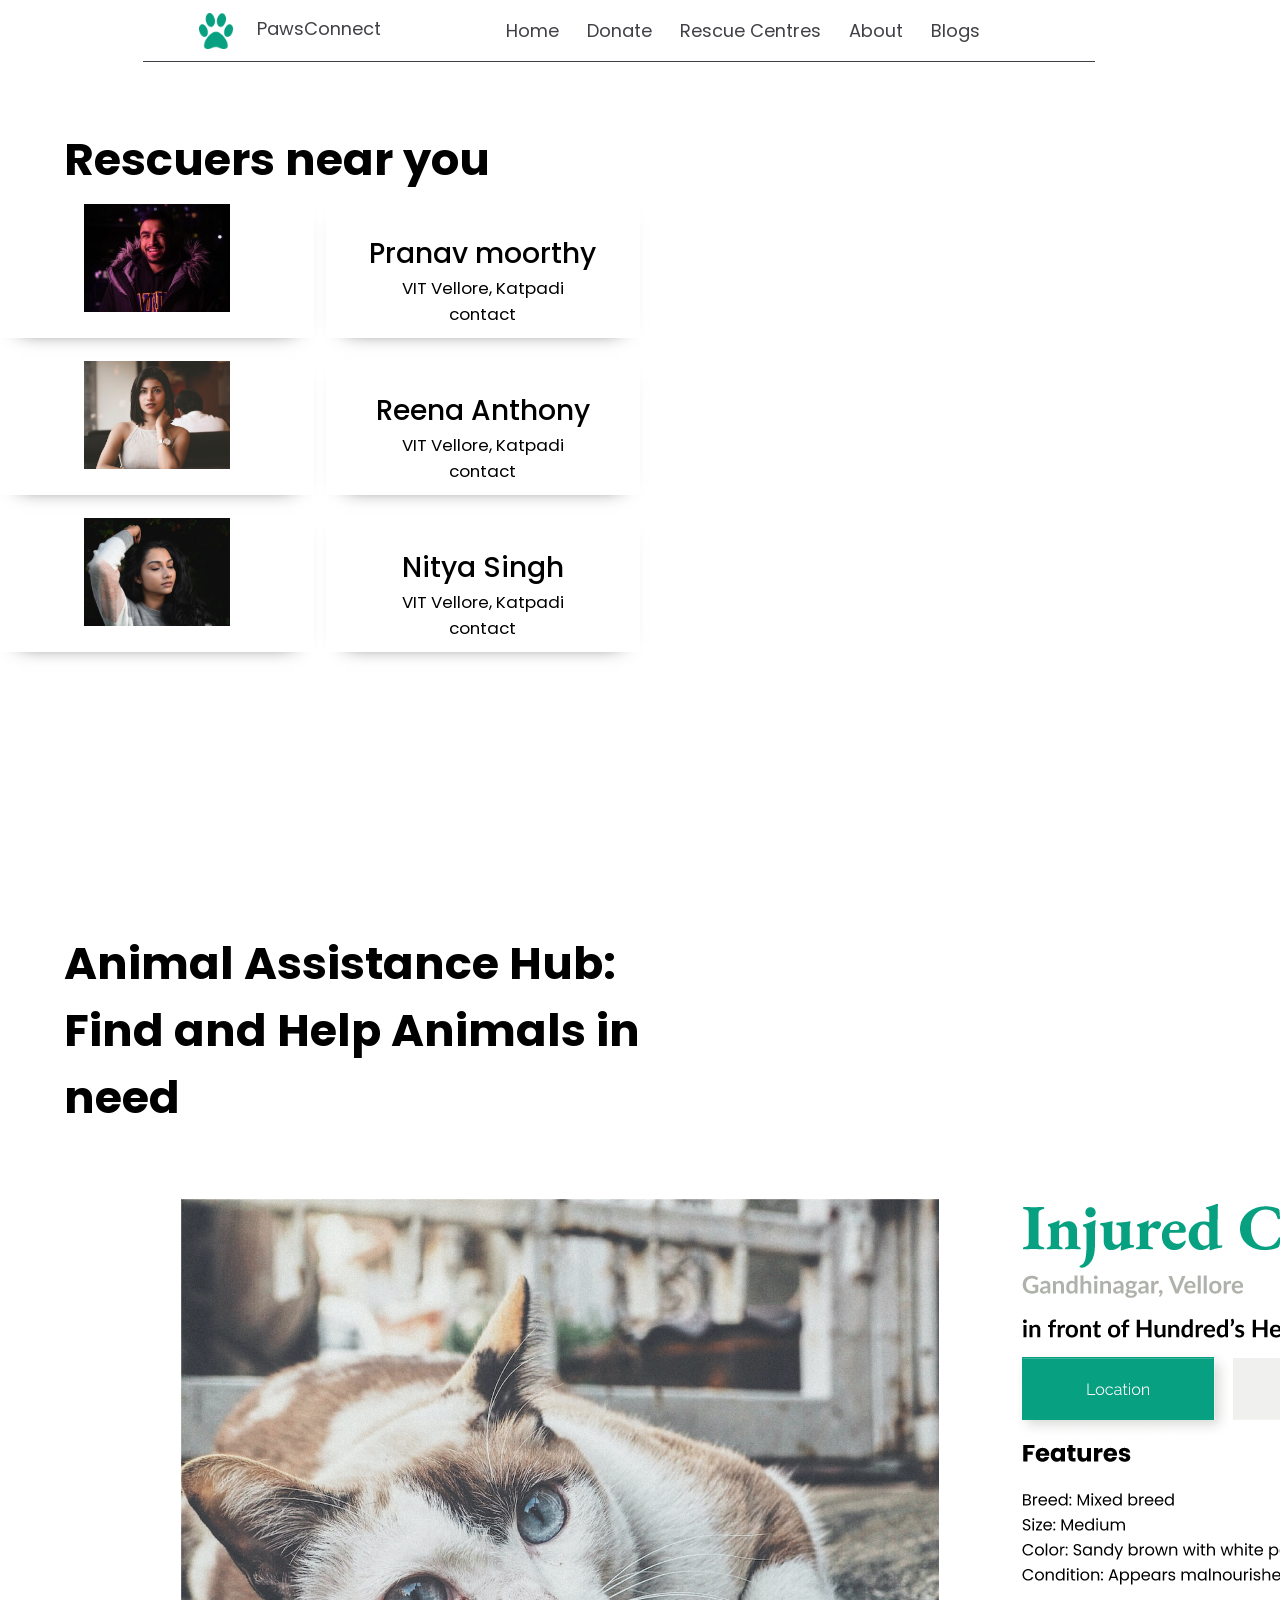
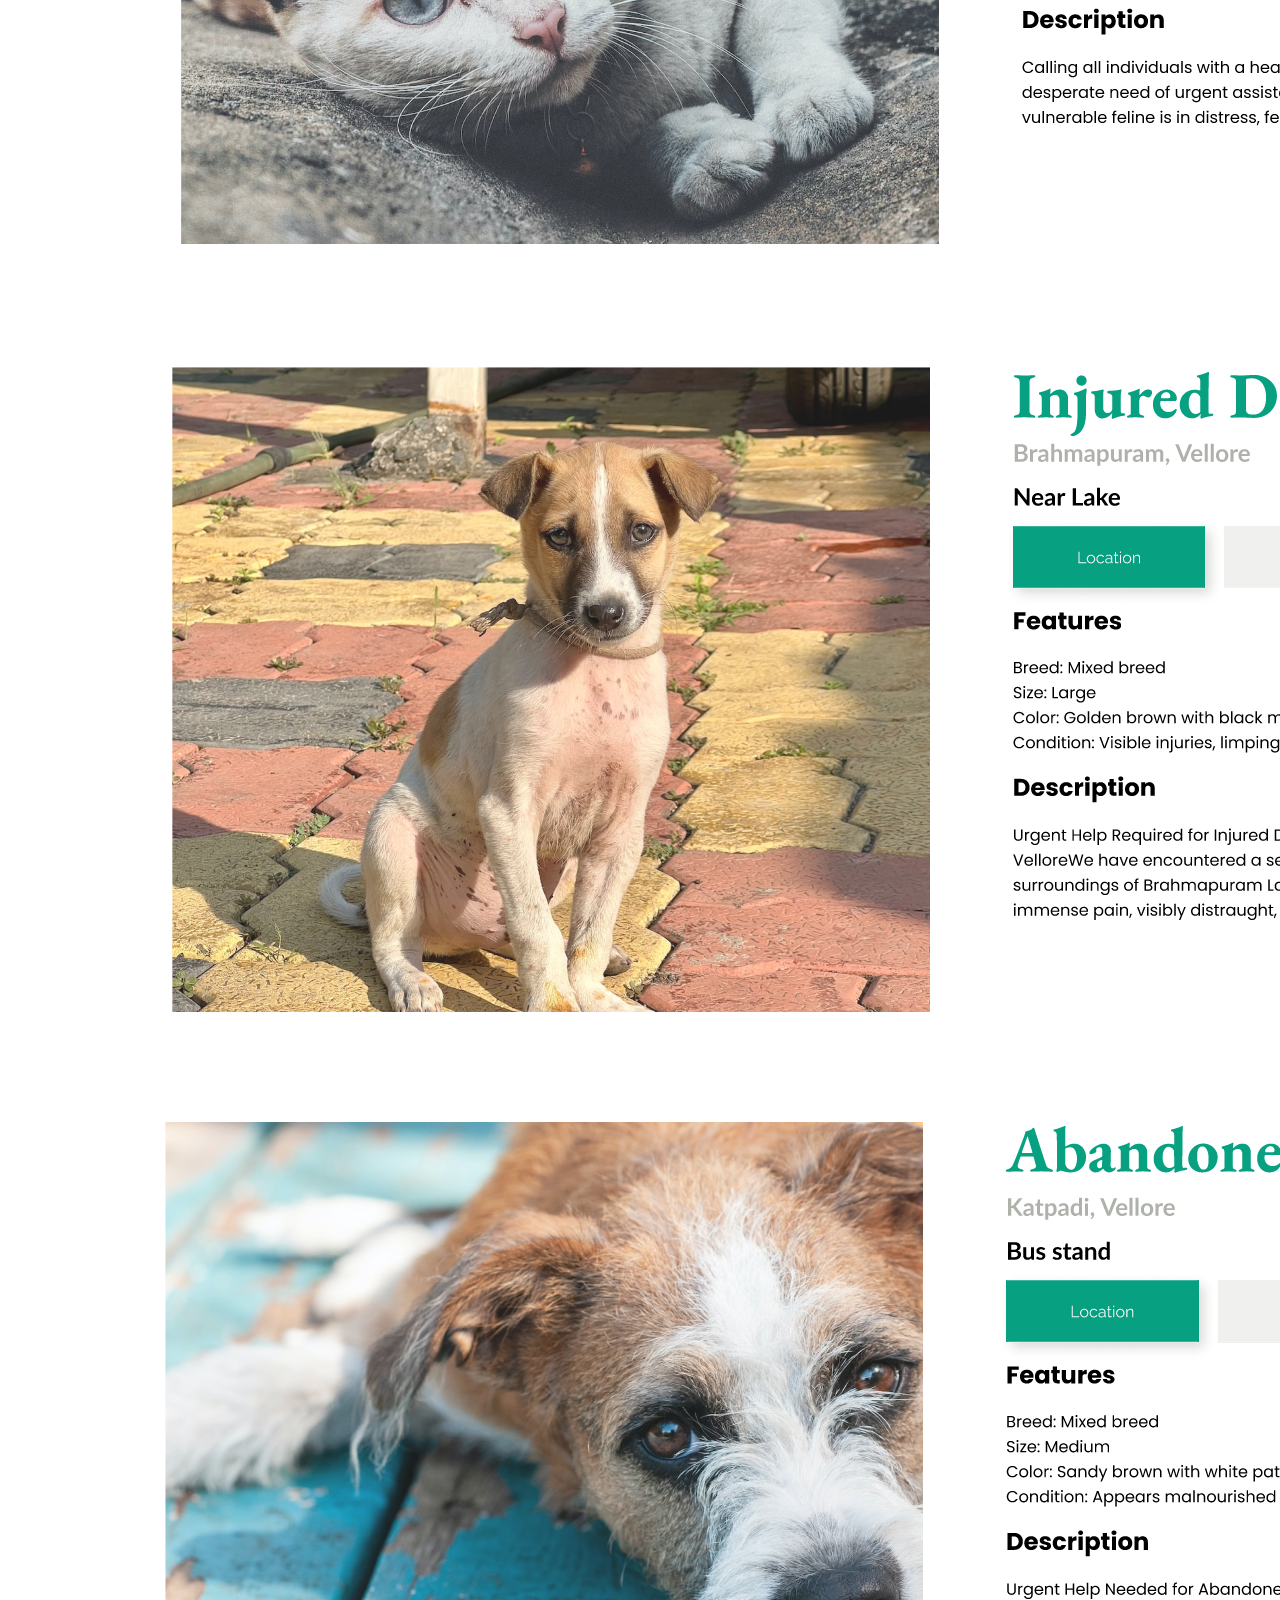
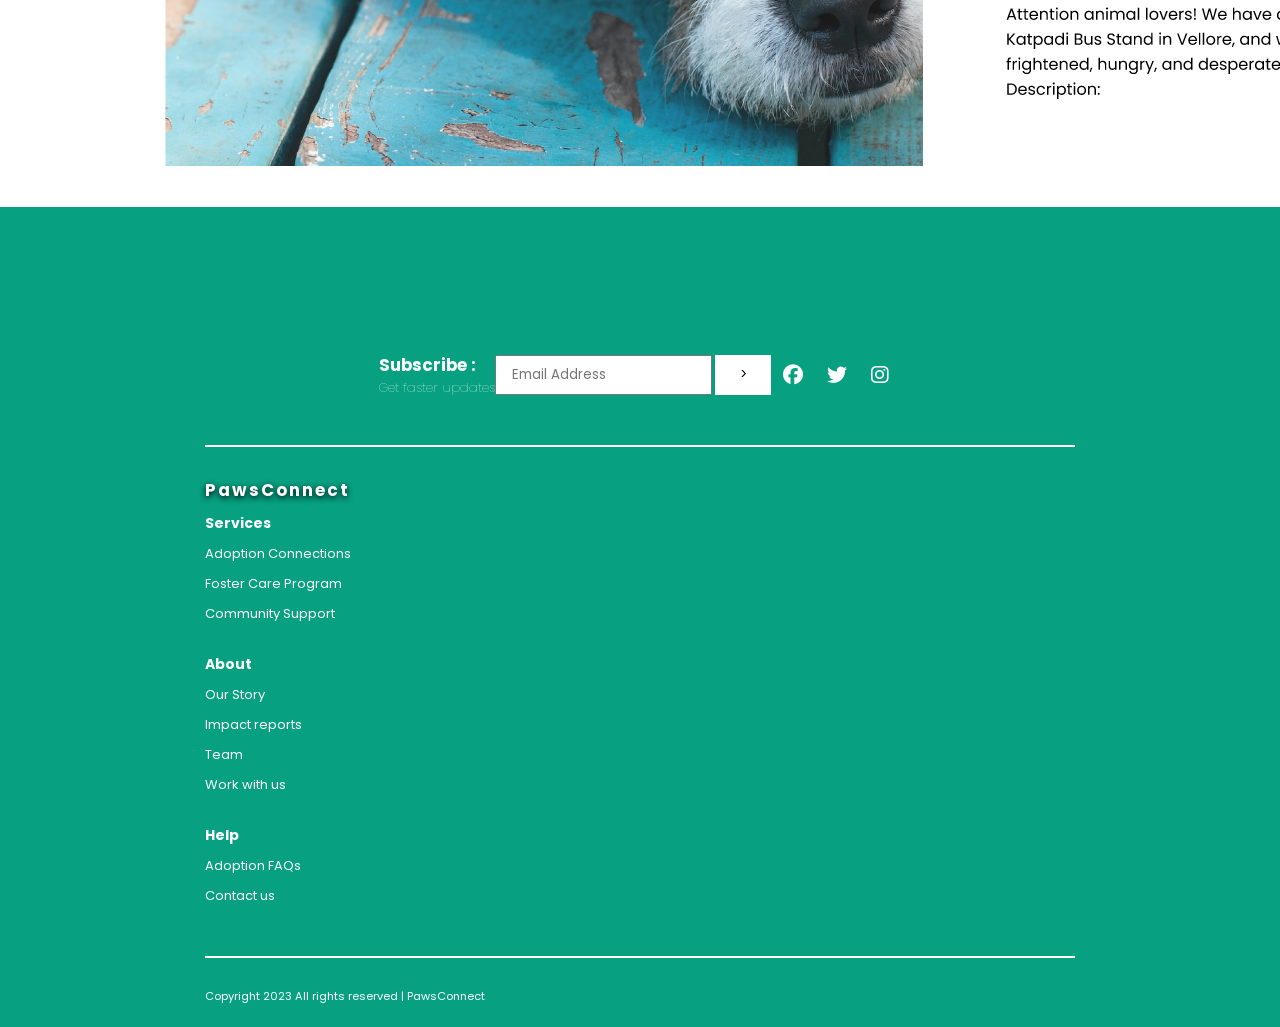
<file: rcenter.html>
<!DOCTYPE html>
<html lang="en">
<head>
  <meta charset="UTF-8">
  <meta http-equiv="X-UA-Compatible" content="IE=edge">
  <meta name="viewport" content="width=device-width, initial-scale=1.0">
  <link rel="stylesheet" href="https://cdnjs.cloudflare.com/ajax/libs/font-awesome/6.4.0/css/all.min.css" integrity="sha512-iecdLmaskl7CVkqkXNQ/ZH/XLlvWZOJyj7Yy7tcenmpD1ypASozpmT/E0iPtmFIB46ZmdtAc9eNBvH0H/ZpiBw==" crossorigin="anonymous" referrerpolicy="no-referrer" />
  <link rel="Stylesheet" href="rcenterstyle.css">
  <title>PawsConnect</title>
</head>
<body>
  <script id="replace_with_navbar" src="navbar.js"></script>
  <div class="main">
    <h1 class="title">Rescuers near you</h1>
  </div>
  <div class="container">
    
    <div class="side">
    
      <div class="cards">
        <div class="card"><img src="Images/profile1.png"></div>
        <div class="card"><p class="name">Pranav moorthy</p><p class="address">VIT Vellore, Katpadi</p><p class="address">contact</p></div>
        <div class="card"><img src="Images/profile2.png"></div>
        <div class="card"><p class="name">Reena Anthony</p><p class="address">VIT Vellore, Katpadi</p><p class="address">contact</p></div>
        <div class="card"><img src="Images/profile3.png"></div>
        <div class="card"><p class="name">Nitya Singh<p class="address">VIT Vellore, Katpadi</p><p class="address">contact</p></p></div>
      
      </div>

    </div>
    <div class="side">
      <iframe id=map src="https://www.google.com/maps/embed?pb=!1m18!1m12!1m3!1d124452.10929957472!2d79.03593994969779!3d12.899463194963039!2m3!1f0!2f0!3f0!3m2!1i1024!2i768!4f13.1!3m3!1m2!1s0x3bad38e61fa68ffb%3A0xbedda6917d262b5e!2sVellore%2C%20Tamil%20Nadu!5e0!3m2!1sen!2sin!4v1685797550027!5m2!1sen!2sin" width="400" height="700" style="border:0;" allowfullscreen="" loading="lazy" referrerpolicy="no-referrer-when-downgrade"></iframe>

    </div>
    

  </div>
  <div class="container2">
    <h1 class="title2">Animal Assistance Hub: Find and Help Animals in need</h1>
  </div>
  <img style="padding-left: 10%;" src="Images/r1.png">
  <img style="padding-left: 10%;" src="Images/r2.png">
  <img style="padding-left: 10%;" src="Images/r3.png">
  <script id="replace_with_footer" src="footer.js"></script>
</body>
</html>



<!-- <i class="fa-solid fa-phone"></i> -->
</file>
<file: home.css>
body {
    margin: 0;
    border: 0;
    padding: 0;
    font-family: "Poppins";
}

.hbg{
    display: block;
    line-height: 0;
    margin: 0;
    padding: 0;
    width: 100%;
    height: auto;
}

.container{
    display: block;
    line-height: 0;
    margin: 0;
    padding: 0;
    width: 100%;
    height: auto;
    background-color: #D6ebdc;
}
</file>
<file: blogstyle.css>
.bigbox {
    padding-left: 10%;
}

.title{
    font-size: 30px;
    font-weight: 600;
    color: #404146;
    font-family: "Poppins";
    padding: 0 0 0 0;
}

.heading {
    font-size: 20px;
    font-weight: 600;
    color: #457b6c;
    font-family: "Poppins";
}

.container {
    position: relative;
    width: 100%;
    display: flex;
    justify-content: left;
    flex-wrap: wrap;
    transform-style: preserve-3d;
    perspective: 500px;
    margin: auto;
  }
  .container .box {
    position: relative;
    border-radius: 50px;
    width: 450px;
    height: 300px;
    background: #000;
    transition: 0.5s;
    transform-style: preserve-3d;
    overflow: hidden;
    margin-right: 70px;
    margin-top: 70px;
  }
  .container .box:hover {
    transform: rotateY(0deg) scale(1.25);
    z-index: 1;
    box-shadow: 0 25px 40px rgba(0, 0, 0, 0.5);
  }
  .container .box .imgBx {
    position: absolute;
    top: 0;
    left: 0;
    width: 100%;
    height: 100%;
  }
  .container .box .imgBx:before {
    content: "";
    position: absolute;
    top: 0;
    left: 0;
    width: 100%;
    height: 100%;
    background: linear-gradient(180deg, rgb(240, 224, 224), #000);
    z-index: 1;
    opacity: 0;
    transition: 0.5s;
    mix-blend-mode: multiply;
  }
  .container .box:hover .imgBx:before {
    opacity: 1;
  }
  .container .box .imgBx img {
    position: absolute;
    top: 0;
    left: 0;
    width: 100%;
    height: 100%;
    object-fit: cover;
  }
  .container .box .content {
    position: absolute;
    top: 0;
    left: 0;
    width: 100%;
    height: 100%;
    z-index: 1;
    display: flex;
    padding: 20px;
    align-items: flex-end;
    box-sizing: border-box;
  }
  .container .box .content h2 {
    color: #fff;
    transition: 0.5s;
    text-transform: uppercase;
    margin-bottom: 5px;
    font-size: 20px;
    transform: translateY(200px);
    transition-delay: 0.3s;
  }
  .container .box:hover .content h2 {
    transform: translateY(0px);
  }
  .container .box .content p {
    color: #fff;
    transition: 0.5s;
    font-size: 14px;
    transform: translateY(200px);
    transition-delay: 0.4s;
  }
  .container .box:hover .content p {
    transform: translateY(0px);
  }

  .buttons {
    padding-left: 37%;
    text-align: center;
}

.btn-hover {
    width: 200px;
    font-size: 16px;
    font-weight: 600;
    color: #fff;
    cursor: pointer;
    margin: 20px;
    height: 55px;
    text-align:center;
    border: none;
    background-size: 300% 100%;

    border-radius: 50px;
    -o-transition: all .4s ease-in-out;
    -webkit-transition: all .4s ease-in-out;
    transition: all .4s ease-in-out;
}

.btn-hover:hover {
    background-position: 100% 0;
    -o-transition: all .4s ease-in-out;
    -webkit-transition: all .4s ease-in-out;
    transition: all .4s ease-in-out;
}

.btn-hover:focus {
    outline: none;
}

.btn-hover.color-1 {
    background-image: linear-gradient(to right, #25aae1, #40e495, #30dd8a, #2bb673);
    box-shadow: 0 4px 15px 0 rgba(49, 196, 190, 0.75);
}
</file>
<file: abt.css>
body {
  font-family: 'Poppins';
  min-height: 1500px;
}

.about {
  display: flex;
  justify-content: center;
  align-items: center;
  padding-top: 5rem;
  flex-direction: column;
  font-size: 2rem;
}

.about p {
  font-size: 30px;
  padding-left: 5rem;
  padding-right: 5rem;
  text-align: center;
}

.services {
  align-items: center;
}

.services img {
  width: 100%
}
</file>
<file: content.css>
.container {
    position: relative;
    width: 100%;
    display: flex;
    justify-content: center;
    flex-wrap: wrap;
    transform-style: preserve-3d;
    perspective: 500px;
    margin: auto;
    padding-top: 2.5%;
}

.container img {
    width: 50%;
    border-radius: 30px;
}

.para {
    font-family: "Poppins";
    font-size: 2rem;
    padding-left: 10%;
    padding-right: 10%;
    padding-top: 1%;
}

.title {
    font-family: "Poppins";
    font-size: 4rem;
    padding-left: 10%;
    padding-right: 10%;
    padding-top: 2%;
}

.blogger {
    width: 17.5%;
}

.blogger img {
    float: right;
    border-radius: 10px;
    padding-bottom: 5%;
}
</file>
<file: donate.css>
html{
    font-family: "Poppins";
}

.don {
    width: 80%;
    height: auto;
    padding: 1% 10%;
}

.container{
    padding: 0% 10%;
    width: 45%; 
}

.changetit{
    font-size: 50px;
    font-weight: 600;
}

.donimg{
    float: right;
    width: 50%;
    height: auto;
}

.icocontainer{
    display: flex;
    flex-direction: row;
}

.icocontainer p{
    padding-right: 43%;
}

.supandres{
    padding: 0% 0%;
    width: 85%;
    display: flex;
    flex-direction: row;
}

.tsupandres{
    padding: 0% 0%;
    width: 85%;
    display: flex;
    flex-direction: row;
}

.tsupandres p{
    padding-right: 25%;
    font-size: 25px;
    font-weight: 600;
    
}

.supandres p{
    padding-right: 22%;
    font-size: 20px;
}

.para{
    font-size: 25px;
}

.bg-img {
    background-image: url("Images\donate2.png");
    min-height: 380px;
    background-position: center;
    background-repeat: no-repeat;
    background-size: cover;
    position: relative;
  }
</file>
<file: footer.css>
*{
    margin:0;
    padding: 0;
    box-sizing: border-box;
    font-family: 'Poppins';
}

/* .title{
    text-align: center;
} */
footer{
    background: #07a081;
    color: white;
    padding: 2rem 16vw;
    padding-top: 10%;

}

.newsletter{
    display: flex;
    align-items: center;
    justify-content: center;
    flex-wrap: wrap;
}

.newsletter h2{
    display: flex;
    flex-direction: column;
}

.newsletter span:nth-child(2){
    font-size: 13px;
    font-weight: 100;
}

.newsletter form{
    margin: 20px 0;
}

.newsletter form input{
    height: 40px;
    width: 17vw;
    padding: 0 15px;
    outline: none;
}

.newsletter form button{
    height: 40px;
    width: 5rem;
    color: black;
    background-color: white;
    border: none;
}

.social-icons{
    display: flex;

}
.social-icons li{
    list-style: none;
    margin: 0 12px;

}

.social-icons li a{
    text-decoration: none;
    color: white;
    font-size: 20px;
}

.social-icons li a:hover{
    color: rgb(186, 177, 177);
}

hr{
    background-color: white;
    border: 1px solid white;
    margin: 30px 0 
    
    
}

.main{
    display: flex;
    justify-content: space-between;
    flex-wrap: wrap;
    padding: 0 30 px;
}

.footer-logo{
    letter-spacing: 2px;
    text-shadow: 0 2px 6px black;
}
.links{
    margin:10px 0;
}
.links h6{
    font-size: 14px;
}
.links ul{
    margin:10px 0;

}

.links li{
    list-style: none;
    margin:4px 0;
}

.links li a{
    text-decoration: none;
    font-size: 13px;
    color: white;
    transition: 0.3s ease;
}

.links li a:hover{
   transform: scale(1.1)
}
</file>
<file: rcenterstyle.css>
body{
    font-family: 'Poppins';
}

.container {
    display: flex;
}
  
.side {
    flex: 70%;
}

#map{
    width:100%;
    
}

.main{
    display: flex;
    flex-direction: column;
    flex-wrap: wrap;   
}

.card {
    color: black;
    padding: 1rem;
    min-height: 2rem;
    width: auto;
    font-family: 'Poppins';
    
    box-shadow: 0px 10px 20px -20px #000000 ;
    text-align: center;
    position: relative;
    text-align: center;
    
}

.card img{
    width: 50%;
}

.card2 img{
    display: flex;
    flex-direction: row;
    padding-left: 5%;
    width: 30%;
}

.name{
    font-size: 2.5rem;
    font-weight: 500;
    margin: 0;
    padding-top: 10%;
    text-align: center;
    font-family: 'Poppins';
}

.title {
    font-size: 4rem;
    padding-left: 5%;
}

.container2 {
    display: flex;
    width: 50%
}

.title2 {
    display: flex;
    font-size: 4rem;
    padding-left: 10%;
    padding-top: 5%;
}

.address{
    font-size: 1.5rem;
}

.cards{
    max-width: 1200px;
    margin: 0 auto;
    display: grid;
    gap: 1rem;   
}

.container button{
    background-image: linear-gradient(to right, #07A081 , rgb(255, 255, 255));
    border: none;
    color: white;
    padding: 10px 30px;
    text-align: center;
    text-decoration: none;
    display: inline-block;
    font-size: 15px;
    border-radius: 10px;
}

@media screen and (max-width: 600px) {
    .side {
      width: 100%;
    }
  }

  @media (min-width: 600px) {
    .cards { grid-template-columns: repeat(2, 1fr); }
  }
</file>
